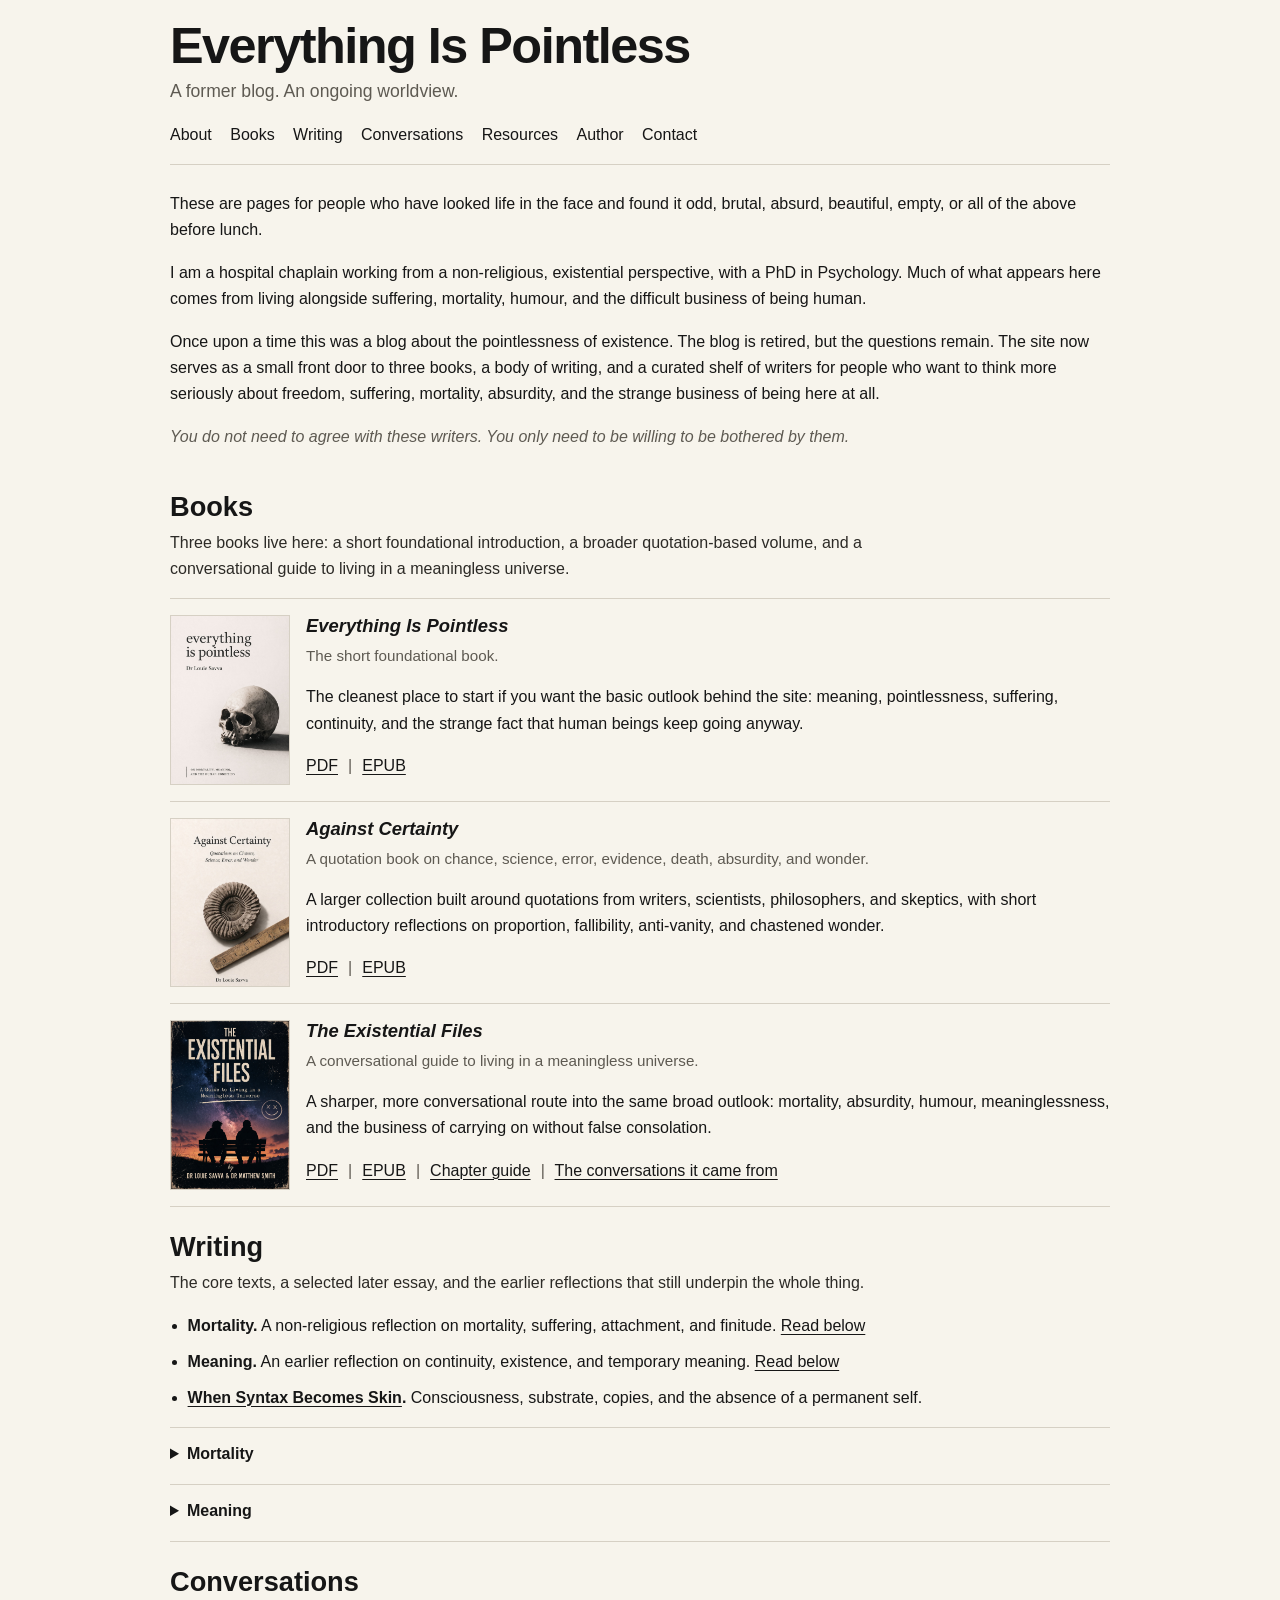
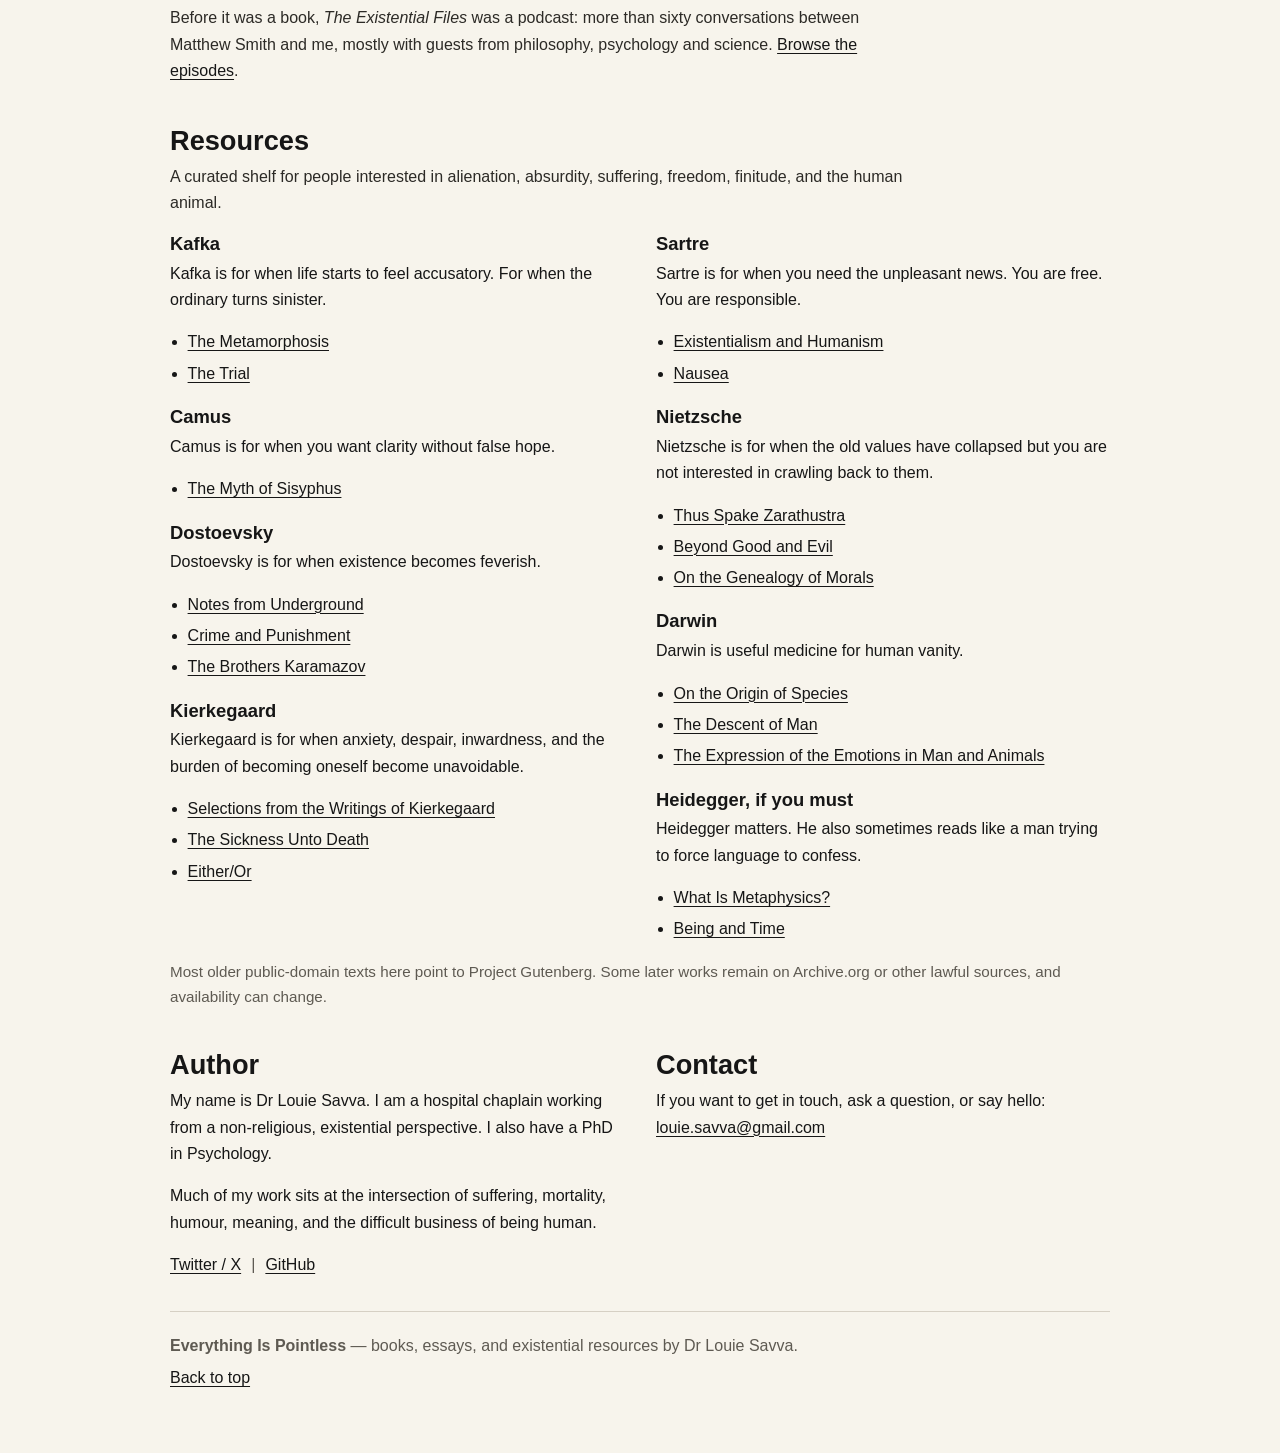
<file: index.html>
<!doctype html>
<html lang="en">
<head>
  <meta charset="utf-8" />
  <meta name="viewport" content="width=device-width, initial-scale=1" />
  <title>Everything Is Pointless</title>
  <meta name="description" content="Books, essays, and existential resources by Dr Louie Savva. A secular, existential approach to life, death, meaning, absurdity, and the difficult business of being human." />
  <link rel="icon" type="image/png" sizes="32x32" href="/favicon.png" />
  <link rel="stylesheet" href="style.css" />
  <meta property="og:type" content="website" />
  <meta property="og:site_name" content="Everything Is Pointless" />
  <meta property="og:title" content="Everything Is Pointless" />
  <meta property="og:description" content="Books, essays, and existential resources by Dr Louie Savva." />
  <meta property="og:url" content="https://everythingispointless.com/" />
  <meta property="og:image" content="https://everythingispointless.com/assets/og-image.jpg" />
  <meta property="og:image:alt" content="Everything Is Pointless by Dr Louie Savva" />
  <meta name="twitter:card" content="summary_large_image" />
  <meta name="twitter:title" content="Everything Is Pointless" />
  <meta name="twitter:description" content="Books, essays, and existential resources by Dr Louie Savva." />
  <meta name="twitter:image" content="https://everythingispointless.com/assets/og-image.jpg" />
</head>
<body>
  <div class="wrap" id="top">
    <header class="site-header">
      <h1 class="site-title">Everything Is Pointless</h1>
      <p class="subtitle">A former blog. An ongoing worldview.</p>
      <nav aria-label="Primary">
        <a href="#about">About</a>
        <a href="#books">Books</a>
        <a href="#writing">Writing</a>
        <a href="conversations.html">Conversations</a>
        <a href="#resources">Resources</a>
        <a href="#author">Author</a>
        <a href="#contact">Contact</a>
      </nav>
    </header>

    <main>
      <section id="about">
        <p>
          These are pages for people who have looked life in the face and found it odd, brutal, absurd,
          beautiful, empty, or all of the above before lunch.
        </p>
        <p>
          I am a hospital chaplain working from a non-religious, existential perspective, with a PhD in Psychology.
          Much of what appears here comes from living alongside suffering, mortality, humour, and the difficult
          business of being human.
        </p>
        <p>
          Once upon a time this was a blog about the pointlessness of existence. The blog is retired, but the
          questions remain. The site now serves as a small front door to three books, a body of writing, and a
          curated shelf of writers for people who want to think more seriously about freedom, suffering, mortality,
          absurdity, and the strange business of being here at all.
        </p>
        <p class="quote">
          You do not need to agree with these writers. You only need to be willing to be bothered by them.
        </p>
      </section>

      <section id="books">
        <h2>Books</h2>
        <p class="section-intro">
          Three books live here: a short foundational introduction, a broader quotation-based volume, and a
          conversational guide to living in a meaningless universe.
        </p>

        <article class="book-row">
          <div class="book-thumb">
            <img src="/assets/everything-is-pointless-cover.jpg" alt="Cover of Everything Is Pointless" loading="lazy" />
            <div class="book-thumb-fallback" aria-hidden="true">
              <small>Dr Louie Savva</small>
              <strong>Everything Is Pointless</strong>
            </div>
          </div>
          <div class="book-text">
            <h3><em>Everything Is Pointless</em></h3>
            <p class="meta">The short foundational book.</p>
            <p>
              The cleanest place to start if you want the basic outlook behind the site: meaning, pointlessness,
              suffering, continuity, and the strange fact that human beings keep going anyway.
            </p>
            <p class="links">
              <a href="https://everythingispointless.com/assets/EverythingIsPointless_LouieSavva.pdf">PDF</a>
              <span class="sep">|</span>
              <a href="https://everythingispointless.com/assets/EverythingIsPointless_LouieSavva.epub">EPUB</a>
            </p>
          </div>
        </article>

        <article class="book-row">
          <div class="book-thumb">
            <img src="/assets/against-certainty-cover.jpg" alt="Cover of Against Certainty" loading="lazy" />
            <div class="book-thumb-fallback" aria-hidden="true">
              <small>Dr Louie Savva</small>
              <strong>Against Certainty</strong>
            </div>
          </div>
          <div class="book-text">
            <h3><em>Against Certainty</em></h3>
            <p class="meta">A quotation book on chance, science, error, evidence, death, absurdity, and wonder.</p>
            <p>
              A larger collection built around quotations from writers, scientists, philosophers, and skeptics, with
              short introductory reflections on proportion, fallibility, anti-vanity, and chastened wonder.
            </p>
            <p class="links">
              <a href="https://everythingispointless.com/assets/Against_Certainty_LouieSavva.pdf">PDF</a>
              <span class="sep">|</span>
              <a href="https://everythingispointless.com/assets/Against_Certainty_LouieSavva.epub">EPUB</a>
            </p>
          </div>
        </article>

        <article class="book-row">
          <div class="book-thumb">
            <img src="/assets/the-existential-files-cover.jpg" alt="Cover of The Existential Files" loading="lazy" />
            <div class="book-thumb-fallback" aria-hidden="true">
              <small>Dr Louie Savva &amp; Dr Matthew Smith</small>
              <strong>The Existential Files</strong>
            </div>
          </div>
          <div class="book-text">
            <h3><em>The Existential Files</em></h3>
            <p class="meta">A conversational guide to living in a meaningless universe.</p>
            <p>
              A sharper, more conversational route into the same broad outlook: mortality, absurdity, humour,
              meaninglessness, and the business of carrying on without false consolation.
            </p>
            <p class="links">
              <a href="https://everythingispointless.com/assets/the_existential_files.pdf">PDF</a>
              <span class="sep">|</span>
              <a href="https://everythingispointless.com/assets/the_existential_files.epub">EPUB</a>
              <span class="sep">|</span>
              <a href="book-guide.html">Chapter guide</a>
              <span class="sep">|</span>
              <a href="conversations.html">The conversations it came from</a>
            </p>
          </div>
        </article>
      </section>

      <section id="writing">
        <h2>Writing</h2>
        <p class="section-intro">
          The core texts, a selected later essay, and the earlier reflections that still underpin the whole thing.
        </p>

        <ul class="writing-list">
          <li>
            <strong>Mortality.</strong> A non-religious reflection on mortality, suffering, attachment, and finitude.
            <a href="#mortality-text">Read below</a>
          </li>
          <li>
            <strong>Meaning.</strong> An earlier reflection on continuity, existence, and temporary meaning.
            <a href="#meaning-text">Read below</a>
          </li>
          <li>
            <strong><a href="/essays/when-syntax-becomes-skin.html">When Syntax Becomes Skin</a>.</strong>
            Consciousness, substrate, copies, and the absence of a permanent self.
          </li>
        </ul>

        <details class="essay" id="mortality-text">
          <summary>Mortality</summary>
          <div class="essay-body">
            <p>
              Life is a piece of shit and then you die. There is a darkness around us. Meaninglessness.
              Incomprehensibility. Purposelessness. The earth is the only place where care exists between us. We
              huddle around a fire. Born out of the purposeless process of evolution. We didn’t ask to be born. But
              here we are. Extant in a universe that cares not one whit. Fine.
            </p>
            <p>
              There is no up or down. No right or wrong. Let him who is without sin cast the first stone. Mortality
              then? How strange it is to be anything at all. The gnat laments his short lot. Apologies to all beings
              upon whom existence is inflicted. Kierkegaard’s words ring true: hang yourself, you’ll regret it.
              Don’t hang yourself, you will regret that too. Cessation of being is just another of life’s cruel
              circumstances.
            </p>
            <p>
              I work in a hospital, and see that the joke often wears thin. Childhood may be fun, but I’m not sure
              I’d wish old age and infirmity on my worst enemy. We live, we die. Try not to take it too seriously,
              and perhaps then you will not be the butt of the joke. Love one another deeply, for what other choice
              is there? Loss can be unbearable, but I’m not sure covering yourself in goose fat and running through
              life without making deep attachments is the solution.
            </p>
            <p>
              The absurdity. The weirdness. The terror. These are normal reactions to the infinite uncaring universe.
              Life is death by a thousand cuts. Death: the final insult. The end of the problem.
            </p>
          </div>
        </details>

        <details class="essay" id="meaning-text">
          <summary>Meaning</summary>
          <div class="essay-body">
            <p>
              What does my life mean? Obviously this is a question I have dwelt upon. Everything is pointless. But
              some things are more pointless than others. (Is that distinction a deep or shallow gradient? Are all
              other mountains shorter than Everest, or is it a virtually featureless desert, where the only Everest
              is the smallest of pebbles?)
            </p>
            <p>
              I imagine a web. Below is an infinity of meaninglessness. But tentatively supporting my weight is this
              tenuous gossamer thread. An ectoplasm of justness. I touch the smooth fossilised footprint of a long
              extinct dinosaur. My hand examines the space. A creature once stood here. It lived. It breathed. It
              died. And now there are no more. Not it. Not its mates. Not its offspring. But there is continuity
              there. From the first life-form to this footprint to me. Truth. Existence. Being. This footprint means
              something.
            </p>
            <p>
              I leave footprints. The dinosaur had no understanding. Not even an inkling. But even when the earth is
              boiled away into nothingness, I existed. Painful. Strange. Absurd. A chimera of authentic and
              inauthentic. Social and individual. My address: Louie. The ape. This time. This space. Now.
            </p>
            <p>
              Cinéma vérité then. Not meaning in the sense of a parable. I do not live by virtue of an overarching
              lesson. I am not a character in a play whose actions are pre-scripted. Minute by minute I inhabit my
              skull. I feel the freedom and the limitations. The folds of my cerebellum leave an imprint upon the
              bone. I am not a solipsist. I am an existentialist and nihilist. Temporary meaning subsumed in a wider
              nothingness of unmeaning. The thread breaks. I descend into the darkness. To join all kin of being. But
              I did exist. We did exist. Whatever else is true or false, that is a meaning. To me at least.
            </p>
          </div>
        </details>
      </section>

      <section id="conversations">
        <h2>Conversations</h2>
        <p class="section-intro">
          Before it was a book, <em>The Existential Files</em> was a podcast: more than sixty conversations
          between Matthew Smith and me, mostly with guests from philosophy, psychology and science.
          <a href="conversations.html">Browse the episodes</a>.
        </p>
      </section>

      <section id="resources">
        <h2>Resources</h2>
        <p class="section-intro">
          A curated shelf for people interested in alienation, absurdity, suffering, freedom, finitude, and the human animal.
        </p>

        <div class="resource-columns">
          <div>
            <h3>Kafka</h3>
            <p>Kafka is for when life starts to feel accusatory. For when the ordinary turns sinister.</p>
            <ul>
              <li><a href="https://www.gutenberg.org/files/5200/5200-h/5200-h.htm">The Metamorphosis</a></li>
              <li><a href="https://www.gutenberg.org/ebooks/7849">The Trial</a></li>
            </ul>

            <h3>Camus</h3>
            <p>Camus is for when you want clarity without false hope.</p>
            <ul>
              <li><a href="https://archive.org/details/mythofsisyphusot00camu">The Myth of Sisyphus</a></li>
            </ul>

            <h3>Dostoevsky</h3>
            <p>Dostoevsky is for when existence becomes feverish.</p>
            <ul>
              <li><a href="https://www.gutenberg.org/files/600/600-h/600-h.htm">Notes from Underground</a></li>
              <li><a href="https://www.gutenberg.org/files/2554/2554-h/2554-h.htm">Crime and Punishment</a></li>
              <li><a href="https://www.gutenberg.org/files/28054/28054-h/28054-h.htm">The Brothers Karamazov</a></li>
            </ul>

            <h3>Kierkegaard</h3>
            <p>Kierkegaard is for when anxiety, despair, inwardness, and the burden of becoming oneself become unavoidable.</p>
            <ul>
              <li><a href="https://archive.org/details/selectionsfromwr00kieruoft">Selections from the Writings of Kierkegaard</a></li>
              <li><a href="https://archive.org/details/in.ernet.dli.2015.189042">The Sickness Unto Death</a></li>
              <li><a href="https://archive.org/details/in.ernet.dli.2015.504967">Either/Or</a></li>
            </ul>
          </div>

          <div>
            <h3>Sartre</h3>
            <p>Sartre is for when you need the unpleasant news. You are free. You are responsible.</p>
            <ul>
              <li><a href="https://archive.org/details/existentialismhu0000sart_a4b1">Existentialism and Humanism</a></li>
              <li><a href="https://archive.org/details/Jean-paulSartre-Nausea1938">Nausea</a></li>
            </ul>

            <h3>Nietzsche</h3>
            <p>Nietzsche is for when the old values have collapsed but you are not interested in crawling back to them.</p>
            <ul>
              <li><a href="https://www.gutenberg.org/files/1998/1998-h/1998-h.htm">Thus Spake Zarathustra</a></li>
              <li><a href="https://www.gutenberg.org/ebooks/4363">Beyond Good and Evil</a></li>
              <li><a href="https://www.gutenberg.org/files/52319/52319-h/52319-h.htm">On the Genealogy of Morals</a></li>
            </ul>

            <h3>Darwin</h3>
            <p>Darwin is useful medicine for human vanity.</p>
            <ul>
              <li><a href="https://www.gutenberg.org/files/1228/1228-h/1228-h.htm">On the Origin of Species</a></li>
              <li><a href="https://www.gutenberg.org/ebooks/34967">The Descent of Man</a></li>
              <li><a href="https://www.gutenberg.org/files/1227/1227-h/1227-h.htm">The Expression of the Emotions in Man and Animals</a></li>
            </ul>

            <h3>Heidegger, if you must</h3>
            <p>Heidegger matters. He also sometimes reads like a man trying to force language to confess.</p>
            <ul>
              <li><a href="https://archive.org/details/heidegger-what-is-metaphysics-1928">What Is Metaphysics?</a></li>
              <li><a href="https://archive.org/details/beingtime0000heid">Being and Time</a></li>
            </ul>
          </div>
        </div>

        <p class="small-note">
          Most older public-domain texts here point to Project Gutenberg. Some later works remain on Archive.org or other lawful sources, and availability can change.
        </p>
      </section>

      <section class="end-grid">
        <div id="author">
          <h2>Author</h2>
          <p>
            My name is Dr Louie Savva. I am a hospital chaplain working from a non-religious, existential perspective.
            I also have a PhD in Psychology.
          </p>
          <p>
            Much of my work sits at the intersection of suffering, mortality, humour, meaning, and the difficult
            business of being human.
          </p>
          <p class="links">
            <a href="https://x.com/LouieSavva">Twitter / X</a>
            <span class="sep">|</span>
            <a href="https://github.com/louiesavva">GitHub</a>
          </p>
        </div>

        <div id="contact">
          <h2>Contact</h2>
          <p>
            If you want to get in touch, ask a question, or say hello:
            <a href="mailto:louie.savva@gmail.com">louie.savva@gmail.com</a>
          </p>
        </div>
      </section>
    </main>

    <footer>
      <p><strong>Everything Is Pointless</strong> — books, essays, and existential resources by Dr Louie Savva.</p>
      <p><a href="#top">Back to top</a></p>
    </footer>
  </div>

  <script>
    document.querySelectorAll('.book-thumb').forEach(function (thumb) {
      const img = thumb.querySelector('img');
      const fallback = thumb.querySelector('.book-thumb-fallback');
      if (!img || !fallback) return;

      const showFallback = function () { fallback.style.display = 'flex'; };
      const hideFallback = function () { fallback.style.display = 'none'; };

      img.addEventListener('load', hideFallback);
      img.addEventListener('error', showFallback);

      if (img.complete && img.naturalWidth > 0) {
        hideFallback();
      } else {
        showFallback();
      }
    });
  </script>
</body>
</html>
</file>
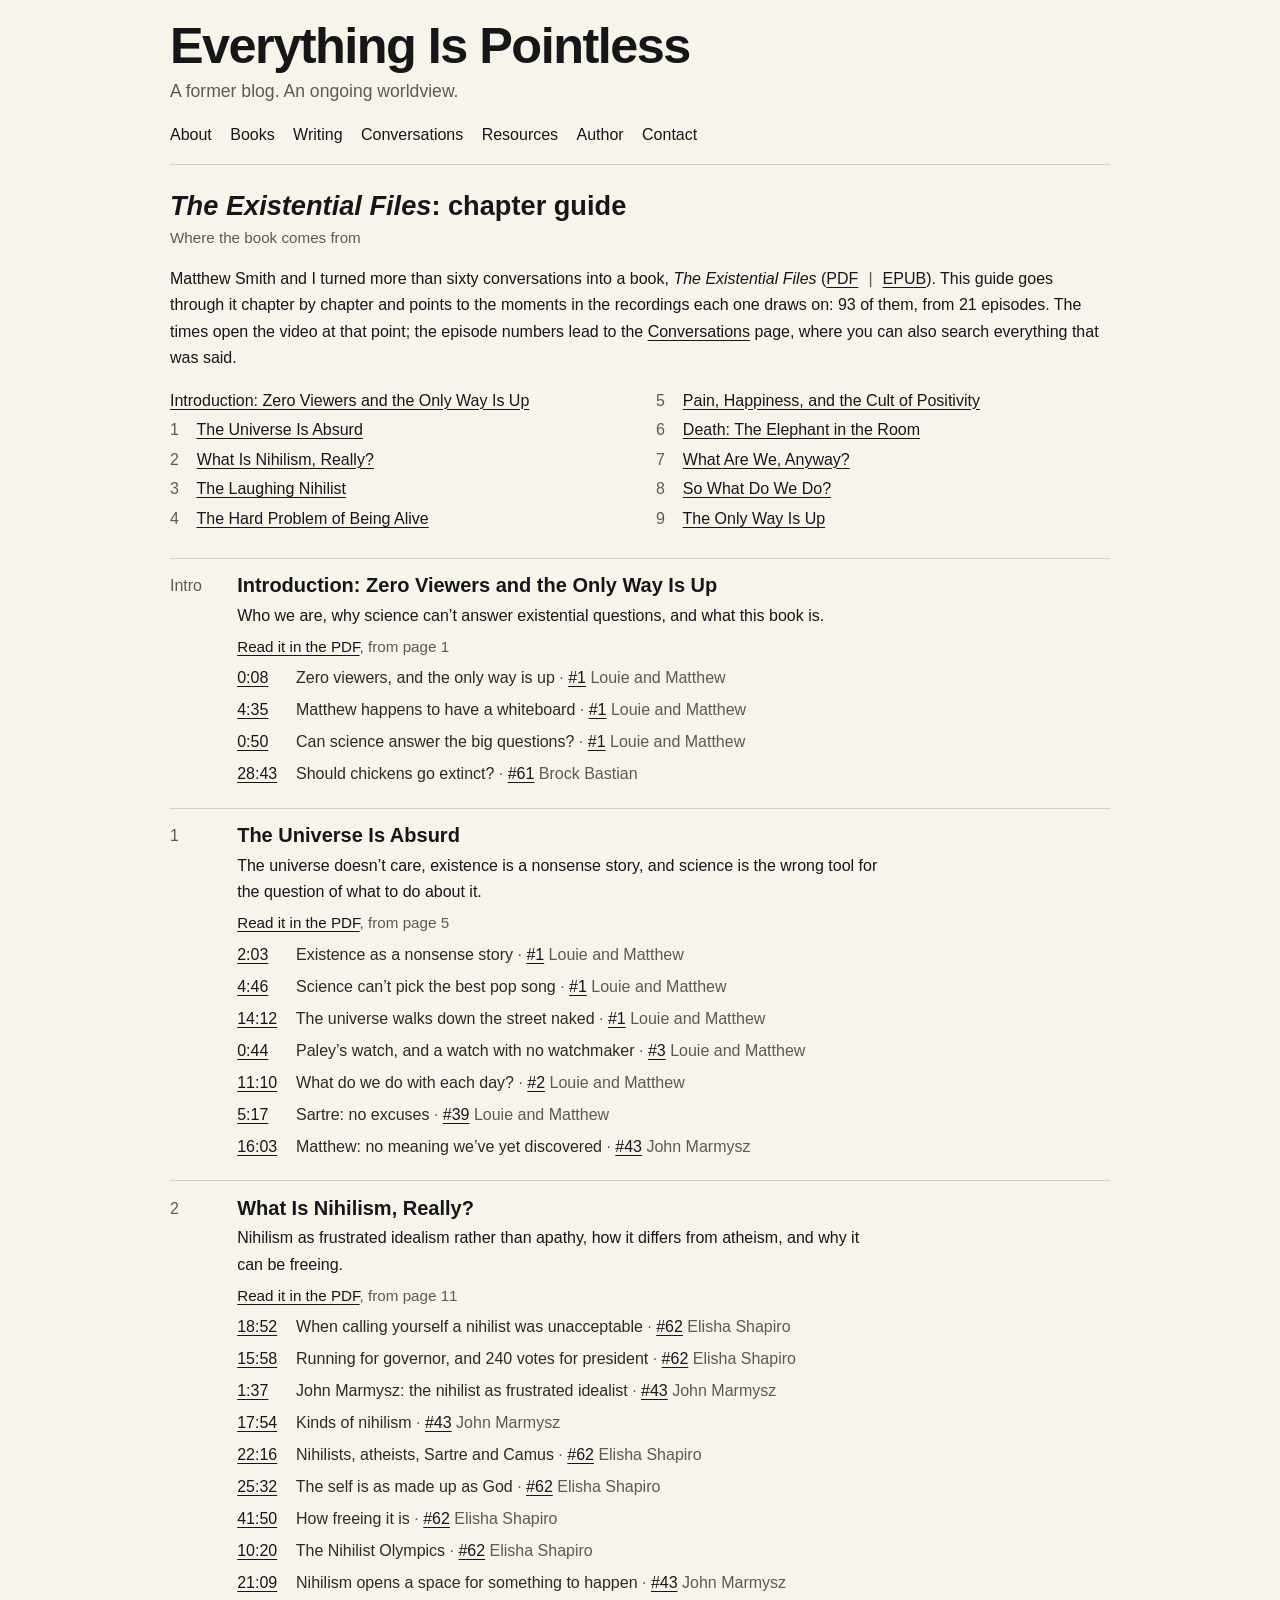
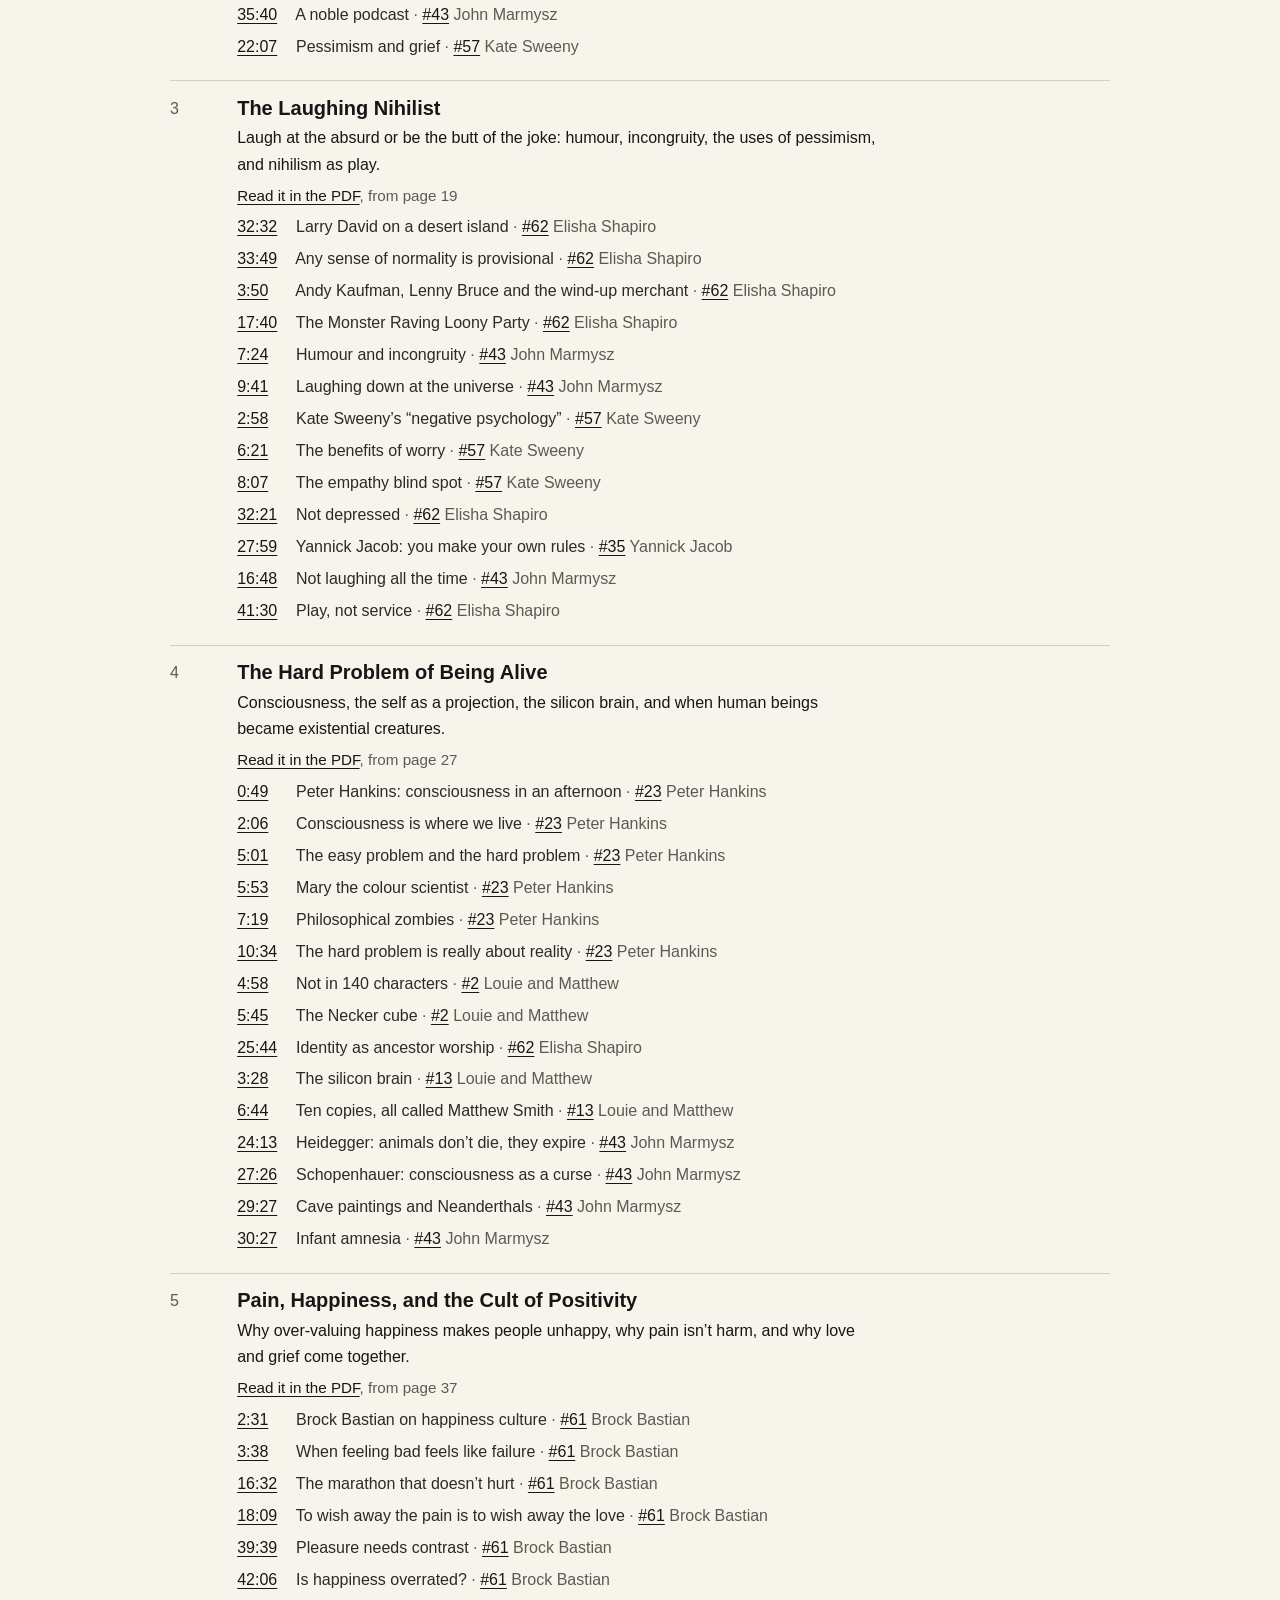
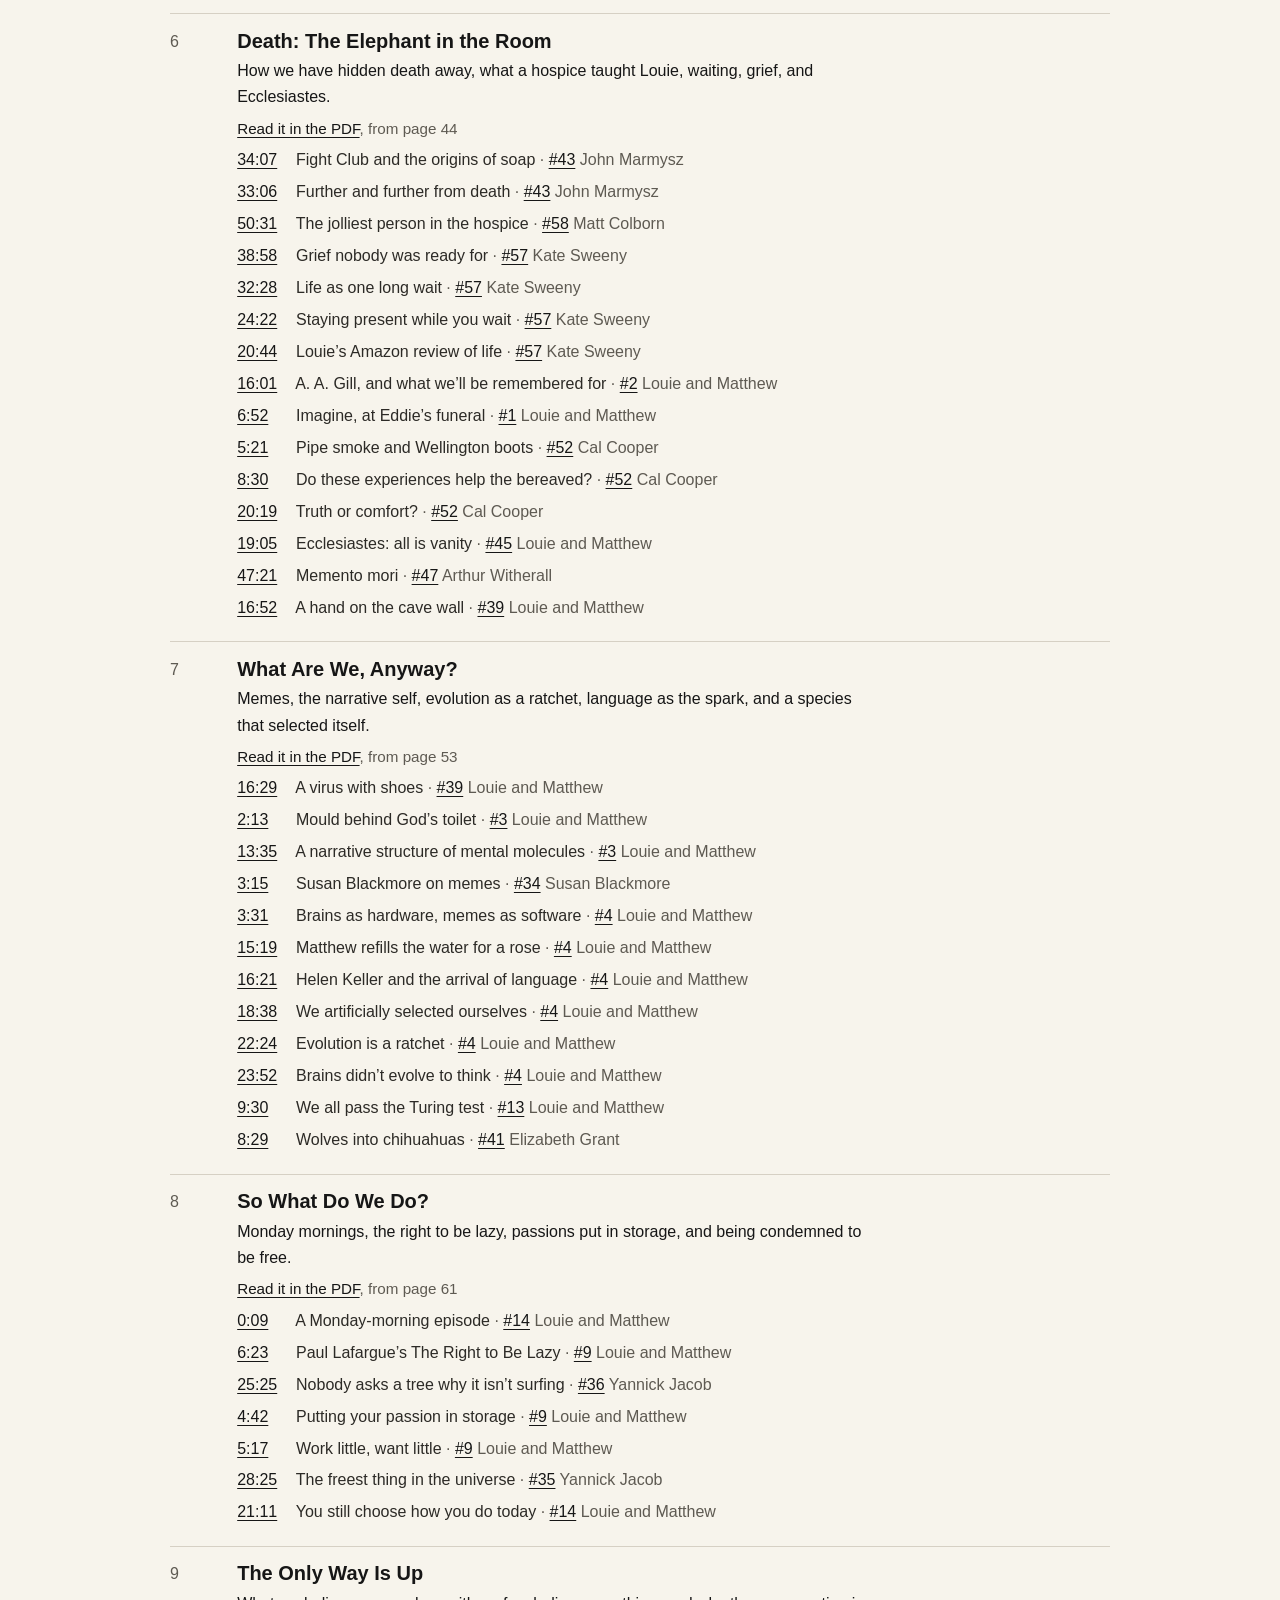
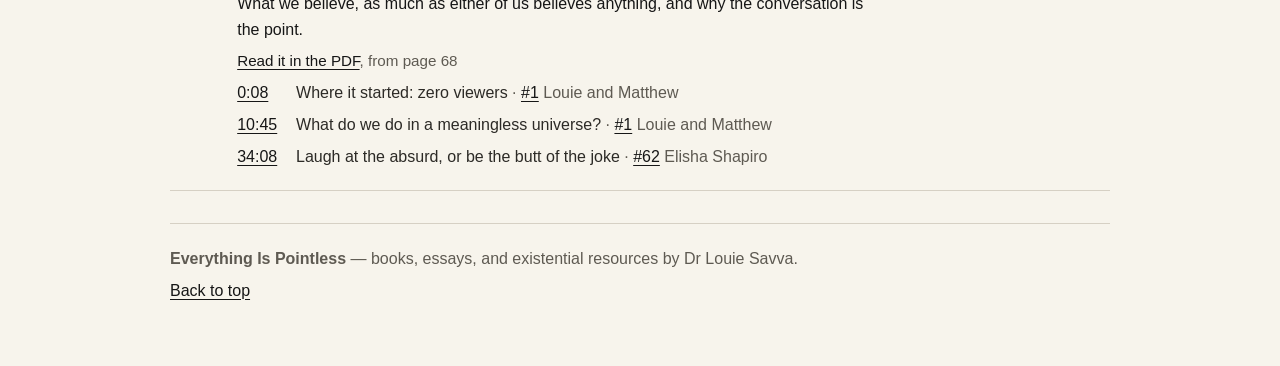
<file: book-guide.html>
<!doctype html>
<html lang="en">
<head>
  <meta charset="utf-8" />
  <meta name="viewport" content="width=device-width, initial-scale=1" />
  <title>The Existential Files: chapter guide | Everything Is Pointless</title>
  <meta name="description" content="Chapter by chapter, the moments in The Existential Files conversations that the book draws on, each linked to that point in the recording." />
  <link rel="icon" type="image/png" sizes="32x32" href="/favicon.png" />
  <link rel="stylesheet" href="style.css" />
  <meta property="og:type" content="website" />
  <meta property="og:site_name" content="Everything Is Pointless" />
  <meta property="og:title" content="The Existential Files: chapter guide" />
  <meta property="og:description" content="Chapter by chapter, the moments in The Existential Files conversations that the book draws on, each linked to that point in the recording." />
  <meta property="og:url" content="https://everythingispointless.com/book-guide.html" />
  <meta property="og:image" content="https://everythingispointless.com/assets/og-image.jpg" />
  <meta property="og:image:alt" content="Everything Is Pointless by Dr Louie Savva" />
  <meta name="twitter:card" content="summary_large_image" />
  <meta name="twitter:title" content="The Existential Files: chapter guide" />
  <meta name="twitter:description" content="Chapter by chapter, the moments in The Existential Files conversations that the book draws on, each linked to that point in the recording." />
  <meta name="twitter:image" content="https://everythingispointless.com/assets/og-image.jpg" />
</head>
<body>
  <div class="wrap" id="top">
    <header class="site-header">
      <p class="site-title"><a href="index.html">Everything Is Pointless</a></p>
      <p class="subtitle">A former blog. An ongoing worldview.</p>
      <nav aria-label="Primary">
        <a href="index.html#about">About</a>
        <a href="index.html#books">Books</a>
        <a href="index.html#writing">Writing</a>
        <a href="conversations.html">Conversations</a>
        <a href="index.html#resources">Resources</a>
        <a href="index.html#author">Author</a>
        <a href="index.html#contact">Contact</a>
      </nav>
    </header>

    <main>
      <section id="guide">
        <h1 class="page-title"><em>The Existential Files</em>: chapter guide</h1>
        <p class="meta">Where the book comes from</p>
        <p>
          Matthew Smith and I turned more than sixty conversations into a book,
          <em>The Existential Files</em> (<a href="/assets/the_existential_files.pdf">PDF</a> <span class="sep">|</span> <a href="/assets/the_existential_files.epub">EPUB</a>).
          This guide goes through it chapter by chapter and points to the moments in the recordings each one
          draws on: 93 of them, from 21 episodes. The times open the video at that point; the episode
          numbers lead to the <a href="conversations.html">Conversations</a> page, where you can also search
          everything that was said.
        </p>
        <ul class="chapter-contents">
          <li><a href="#introduction">Introduction: Zero Viewers and the Only Way Is Up</a></li>
          <li><span class="ep-num">1</span> <a href="#chapter-1">The Universe Is Absurd</a></li>
          <li><span class="ep-num">2</span> <a href="#chapter-2">What Is Nihilism, Really?</a></li>
          <li><span class="ep-num">3</span> <a href="#chapter-3">The Laughing Nihilist</a></li>
          <li><span class="ep-num">4</span> <a href="#chapter-4">The Hard Problem of Being Alive</a></li>
          <li><span class="ep-num">5</span> <a href="#chapter-5">Pain, Happiness, and the Cult of Positivity</a></li>
          <li><span class="ep-num">6</span> <a href="#chapter-6">Death: The Elephant in the Room</a></li>
          <li><span class="ep-num">7</span> <a href="#chapter-7">What Are We, Anyway?</a></li>
          <li><span class="ep-num">8</span> <a href="#chapter-8">So What Do We Do?</a></li>
          <li><span class="ep-num">9</span> <a href="#chapter-9">The Only Way Is Up</a></li>
        </ul>
        <ol class="episode-list chapter-list">
          <li class="episode chapter" id="introduction">
            <p class="ep-num">Intro</p>
            <div class="ep-body">
              <h2 class="chapter-title">Introduction: Zero Viewers and the Only Way Is Up</h2>
              <p>Who we are, why science can’t answer existential questions, and what this book is.</p>
              <p class="meta"><a href="/assets/the_existential_files.pdf#page=5">Read it in the PDF</a>, from page 1</p>
              <ul class="moments">
                <li><a class="ts" href="https://www.youtube.com/watch?v=biCtxUpW6VA&amp;t=6s">0:08</a> Zero viewers, and the only way is up <span class="moment-source">· <a href="conversations.html#ep-1">#1</a> Louie and Matthew</span></li>
                <li><a class="ts" href="https://www.youtube.com/watch?v=biCtxUpW6VA&amp;t=273s">4:35</a> Matthew happens to have a whiteboard <span class="moment-source">· <a href="conversations.html#ep-1">#1</a> Louie and Matthew</span></li>
                <li><a class="ts" href="https://www.youtube.com/watch?v=biCtxUpW6VA&amp;t=48s">0:50</a> Can science answer the big questions? <span class="moment-source">· <a href="conversations.html#ep-1">#1</a> Louie and Matthew</span></li>
                <li><a class="ts" href="https://www.youtube.com/watch?v=9roCzd1mM-4&amp;t=1721s">28:43</a> Should chickens go extinct? <span class="moment-source">· <a href="conversations.html#ep-61">#61</a> Brock Bastian</span></li>
              </ul>
            </div>
          </li>
          <li class="episode chapter" id="chapter-1">
            <p class="ep-num">1</p>
            <div class="ep-body">
              <h2 class="chapter-title">The Universe Is Absurd</h2>
              <p>The universe doesn’t care, existence is a nonsense story, and science is the wrong tool for the question of what to do about it.</p>
              <p class="meta"><a href="/assets/the_existential_files.pdf#page=9">Read it in the PDF</a>, from page 5</p>
              <ul class="moments">
                <li><a class="ts" href="https://www.youtube.com/watch?v=biCtxUpW6VA&amp;t=121s">2:03</a> Existence as a nonsense story <span class="moment-source">· <a href="conversations.html#ep-1">#1</a> Louie and Matthew</span></li>
                <li><a class="ts" href="https://www.youtube.com/watch?v=biCtxUpW6VA&amp;t=284s">4:46</a> Science can’t pick the best pop song <span class="moment-source">· <a href="conversations.html#ep-1">#1</a> Louie and Matthew</span></li>
                <li><a class="ts" href="https://www.youtube.com/watch?v=biCtxUpW6VA&amp;t=850s">14:12</a> The universe walks down the street naked <span class="moment-source">· <a href="conversations.html#ep-1">#1</a> Louie and Matthew</span></li>
                <li><a class="ts" href="https://www.youtube.com/watch?v=tue8_gEglJk&amp;t=42s">0:44</a> Paley’s watch, and a watch with no watchmaker <span class="moment-source">· <a href="conversations.html#ep-3">#3</a> Louie and Matthew</span></li>
                <li><a class="ts" href="https://www.youtube.com/watch?v=yV7cxSpmbVE&amp;t=668s">11:10</a> What do we do with each day? <span class="moment-source">· <a href="conversations.html#ep-2">#2</a> Louie and Matthew</span></li>
                <li><a class="ts" href="https://www.youtube.com/watch?v=XNml1iID4Fw&amp;t=315s">5:17</a> Sartre: no excuses <span class="moment-source">· <a href="conversations.html#ep-39">#39</a> Louie and Matthew</span></li>
                <li><a class="ts" href="https://www.youtube.com/watch?v=HnVS6QceQms&amp;t=961s">16:03</a> Matthew: no meaning we’ve yet discovered <span class="moment-source">· <a href="conversations.html#ep-43">#43</a> John Marmysz</span></li>
              </ul>
            </div>
          </li>
          <li class="episode chapter" id="chapter-2">
            <p class="ep-num">2</p>
            <div class="ep-body">
              <h2 class="chapter-title">What Is Nihilism, Really?</h2>
              <p>Nihilism as frustrated idealism rather than apathy, how it differs from atheism, and why it can be freeing.</p>
              <p class="meta"><a href="/assets/the_existential_files.pdf#page=15">Read it in the PDF</a>, from page 11</p>
              <ul class="moments">
                <li><a class="ts" href="https://www.youtube.com/watch?v=jrMp6IAtIhM&amp;t=1130s">18:52</a> When calling yourself a nihilist was unacceptable <span class="moment-source">· <a href="conversations.html#ep-62">#62</a> Elisha Shapiro</span></li>
                <li><a class="ts" href="https://www.youtube.com/watch?v=jrMp6IAtIhM&amp;t=956s">15:58</a> Running for governor, and 240 votes for president <span class="moment-source">· <a href="conversations.html#ep-62">#62</a> Elisha Shapiro</span></li>
                <li><a class="ts" href="https://www.youtube.com/watch?v=HnVS6QceQms&amp;t=95s">1:37</a> John Marmysz: the nihilist as frustrated idealist <span class="moment-source">· <a href="conversations.html#ep-43">#43</a> John Marmysz</span></li>
                <li><a class="ts" href="https://www.youtube.com/watch?v=HnVS6QceQms&amp;t=1072s">17:54</a> Kinds of nihilism <span class="moment-source">· <a href="conversations.html#ep-43">#43</a> John Marmysz</span></li>
                <li><a class="ts" href="https://www.youtube.com/watch?v=jrMp6IAtIhM&amp;t=1334s">22:16</a> Nihilists, atheists, Sartre and Camus <span class="moment-source">· <a href="conversations.html#ep-62">#62</a> Elisha Shapiro</span></li>
                <li><a class="ts" href="https://www.youtube.com/watch?v=jrMp6IAtIhM&amp;t=1530s">25:32</a> The self is as made up as God <span class="moment-source">· <a href="conversations.html#ep-62">#62</a> Elisha Shapiro</span></li>
                <li><a class="ts" href="https://www.youtube.com/watch?v=jrMp6IAtIhM&amp;t=2508s">41:50</a> How freeing it is <span class="moment-source">· <a href="conversations.html#ep-62">#62</a> Elisha Shapiro</span></li>
                <li><a class="ts" href="https://www.youtube.com/watch?v=jrMp6IAtIhM&amp;t=618s">10:20</a> The Nihilist Olympics <span class="moment-source">· <a href="conversations.html#ep-62">#62</a> Elisha Shapiro</span></li>
                <li><a class="ts" href="https://www.youtube.com/watch?v=HnVS6QceQms&amp;t=1267s">21:09</a> Nihilism opens a space for something to happen <span class="moment-source">· <a href="conversations.html#ep-43">#43</a> John Marmysz</span></li>
                <li><a class="ts" href="https://www.youtube.com/watch?v=HnVS6QceQms&amp;t=2138s">35:40</a> A noble podcast <span class="moment-source">· <a href="conversations.html#ep-43">#43</a> John Marmysz</span></li>
                <li><a class="ts" href="https://www.youtube.com/watch?v=6qfM-h--jms&amp;t=1325s">22:07</a> Pessimism and grief <span class="moment-source">· <a href="conversations.html#ep-57">#57</a> Kate Sweeny</span></li>
              </ul>
            </div>
          </li>
          <li class="episode chapter" id="chapter-3">
            <p class="ep-num">3</p>
            <div class="ep-body">
              <h2 class="chapter-title">The Laughing Nihilist</h2>
              <p>Laugh at the absurd or be the butt of the joke: humour, incongruity, the uses of pessimism, and nihilism as play.</p>
              <p class="meta"><a href="/assets/the_existential_files.pdf#page=23">Read it in the PDF</a>, from page 19</p>
              <ul class="moments">
                <li><a class="ts" href="https://www.youtube.com/watch?v=jrMp6IAtIhM&amp;t=1950s">32:32</a> Larry David on a desert island <span class="moment-source">· <a href="conversations.html#ep-62">#62</a> Elisha Shapiro</span></li>
                <li><a class="ts" href="https://www.youtube.com/watch?v=jrMp6IAtIhM&amp;t=2027s">33:49</a> Any sense of normality is provisional <span class="moment-source">· <a href="conversations.html#ep-62">#62</a> Elisha Shapiro</span></li>
                <li><a class="ts" href="https://www.youtube.com/watch?v=jrMp6IAtIhM&amp;t=228s">3:50</a> Andy Kaufman, Lenny Bruce and the wind-up merchant <span class="moment-source">· <a href="conversations.html#ep-62">#62</a> Elisha Shapiro</span></li>
                <li><a class="ts" href="https://www.youtube.com/watch?v=jrMp6IAtIhM&amp;t=1058s">17:40</a> The Monster Raving Loony Party <span class="moment-source">· <a href="conversations.html#ep-62">#62</a> Elisha Shapiro</span></li>
                <li><a class="ts" href="https://www.youtube.com/watch?v=HnVS6QceQms&amp;t=442s">7:24</a> Humour and incongruity <span class="moment-source">· <a href="conversations.html#ep-43">#43</a> John Marmysz</span></li>
                <li><a class="ts" href="https://www.youtube.com/watch?v=HnVS6QceQms&amp;t=579s">9:41</a> Laughing down at the universe <span class="moment-source">· <a href="conversations.html#ep-43">#43</a> John Marmysz</span></li>
                <li><a class="ts" href="https://www.youtube.com/watch?v=6qfM-h--jms&amp;t=176s">2:58</a> Kate Sweeny’s “negative psychology” <span class="moment-source">· <a href="conversations.html#ep-57">#57</a> Kate Sweeny</span></li>
                <li><a class="ts" href="https://www.youtube.com/watch?v=6qfM-h--jms&amp;t=379s">6:21</a> The benefits of worry <span class="moment-source">· <a href="conversations.html#ep-57">#57</a> Kate Sweeny</span></li>
                <li><a class="ts" href="https://www.youtube.com/watch?v=6qfM-h--jms&amp;t=485s">8:07</a> The empathy blind spot <span class="moment-source">· <a href="conversations.html#ep-57">#57</a> Kate Sweeny</span></li>
                <li><a class="ts" href="https://www.youtube.com/watch?v=jrMp6IAtIhM&amp;t=1939s">32:21</a> Not depressed <span class="moment-source">· <a href="conversations.html#ep-62">#62</a> Elisha Shapiro</span></li>
                <li><a class="ts" href="https://www.youtube.com/watch?v=5ZiF2S31DrE&amp;t=1677s">27:59</a> Yannick Jacob: you make your own rules <span class="moment-source">· <a href="conversations.html#ep-35">#35</a> Yannick Jacob</span></li>
                <li><a class="ts" href="https://www.youtube.com/watch?v=HnVS6QceQms&amp;t=1006s">16:48</a> Not laughing all the time <span class="moment-source">· <a href="conversations.html#ep-43">#43</a> John Marmysz</span></li>
                <li><a class="ts" href="https://www.youtube.com/watch?v=jrMp6IAtIhM&amp;t=2488s">41:30</a> Play, not service <span class="moment-source">· <a href="conversations.html#ep-62">#62</a> Elisha Shapiro</span></li>
              </ul>
            </div>
          </li>
          <li class="episode chapter" id="chapter-4">
            <p class="ep-num">4</p>
            <div class="ep-body">
              <h2 class="chapter-title">The Hard Problem of Being Alive</h2>
              <p>Consciousness, the self as a projection, the silicon brain, and when human beings became existential creatures.</p>
              <p class="meta"><a href="/assets/the_existential_files.pdf#page=31">Read it in the PDF</a>, from page 27</p>
              <ul class="moments">
                <li><a class="ts" href="https://www.youtube.com/watch?v=dICuMNnUvtQ&amp;t=47s">0:49</a> Peter Hankins: consciousness in an afternoon <span class="moment-source">· <a href="conversations.html#ep-23">#23</a> Peter Hankins</span></li>
                <li><a class="ts" href="https://www.youtube.com/watch?v=dICuMNnUvtQ&amp;t=124s">2:06</a> Consciousness is where we live <span class="moment-source">· <a href="conversations.html#ep-23">#23</a> Peter Hankins</span></li>
                <li><a class="ts" href="https://www.youtube.com/watch?v=dICuMNnUvtQ&amp;t=299s">5:01</a> The easy problem and the hard problem <span class="moment-source">· <a href="conversations.html#ep-23">#23</a> Peter Hankins</span></li>
                <li><a class="ts" href="https://www.youtube.com/watch?v=dICuMNnUvtQ&amp;t=351s">5:53</a> Mary the colour scientist <span class="moment-source">· <a href="conversations.html#ep-23">#23</a> Peter Hankins</span></li>
                <li><a class="ts" href="https://www.youtube.com/watch?v=dICuMNnUvtQ&amp;t=437s">7:19</a> Philosophical zombies <span class="moment-source">· <a href="conversations.html#ep-23">#23</a> Peter Hankins</span></li>
                <li><a class="ts" href="https://www.youtube.com/watch?v=dICuMNnUvtQ&amp;t=632s">10:34</a> The hard problem is really about reality <span class="moment-source">· <a href="conversations.html#ep-23">#23</a> Peter Hankins</span></li>
                <li><a class="ts" href="https://www.youtube.com/watch?v=yV7cxSpmbVE&amp;t=296s">4:58</a> Not in 140 characters <span class="moment-source">· <a href="conversations.html#ep-2">#2</a> Louie and Matthew</span></li>
                <li><a class="ts" href="https://www.youtube.com/watch?v=yV7cxSpmbVE&amp;t=343s">5:45</a> The Necker cube <span class="moment-source">· <a href="conversations.html#ep-2">#2</a> Louie and Matthew</span></li>
                <li><a class="ts" href="https://www.youtube.com/watch?v=jrMp6IAtIhM&amp;t=1542s">25:44</a> Identity as ancestor worship <span class="moment-source">· <a href="conversations.html#ep-62">#62</a> Elisha Shapiro</span></li>
                <li><a class="ts" href="https://www.youtube.com/watch?v=9CjeQ9PCO9E&amp;t=206s">3:28</a> The silicon brain <span class="moment-source">· <a href="conversations.html#ep-13">#13</a> Louie and Matthew</span></li>
                <li><a class="ts" href="https://www.youtube.com/watch?v=9CjeQ9PCO9E&amp;t=402s">6:44</a> Ten copies, all called Matthew Smith <span class="moment-source">· <a href="conversations.html#ep-13">#13</a> Louie and Matthew</span></li>
                <li><a class="ts" href="https://www.youtube.com/watch?v=HnVS6QceQms&amp;t=1451s">24:13</a> Heidegger: animals don’t die, they expire <span class="moment-source">· <a href="conversations.html#ep-43">#43</a> John Marmysz</span></li>
                <li><a class="ts" href="https://www.youtube.com/watch?v=HnVS6QceQms&amp;t=1644s">27:26</a> Schopenhauer: consciousness as a curse <span class="moment-source">· <a href="conversations.html#ep-43">#43</a> John Marmysz</span></li>
                <li><a class="ts" href="https://www.youtube.com/watch?v=HnVS6QceQms&amp;t=1765s">29:27</a> Cave paintings and Neanderthals <span class="moment-source">· <a href="conversations.html#ep-43">#43</a> John Marmysz</span></li>
                <li><a class="ts" href="https://www.youtube.com/watch?v=HnVS6QceQms&amp;t=1825s">30:27</a> Infant amnesia <span class="moment-source">· <a href="conversations.html#ep-43">#43</a> John Marmysz</span></li>
              </ul>
            </div>
          </li>
          <li class="episode chapter" id="chapter-5">
            <p class="ep-num">5</p>
            <div class="ep-body">
              <h2 class="chapter-title">Pain, Happiness, and the Cult of Positivity</h2>
              <p>Why over-valuing happiness makes people unhappy, why pain isn’t harm, and why love and grief come together.</p>
              <p class="meta"><a href="/assets/the_existential_files.pdf#page=41">Read it in the PDF</a>, from page 37</p>
              <ul class="moments">
                <li><a class="ts" href="https://www.youtube.com/watch?v=9roCzd1mM-4&amp;t=149s">2:31</a> Brock Bastian on happiness culture <span class="moment-source">· <a href="conversations.html#ep-61">#61</a> Brock Bastian</span></li>
                <li><a class="ts" href="https://www.youtube.com/watch?v=9roCzd1mM-4&amp;t=216s">3:38</a> When feeling bad feels like failure <span class="moment-source">· <a href="conversations.html#ep-61">#61</a> Brock Bastian</span></li>
                <li><a class="ts" href="https://www.youtube.com/watch?v=9roCzd1mM-4&amp;t=990s">16:32</a> The marathon that doesn’t hurt <span class="moment-source">· <a href="conversations.html#ep-61">#61</a> Brock Bastian</span></li>
                <li><a class="ts" href="https://www.youtube.com/watch?v=9roCzd1mM-4&amp;t=1087s">18:09</a> To wish away the pain is to wish away the love <span class="moment-source">· <a href="conversations.html#ep-61">#61</a> Brock Bastian</span></li>
                <li><a class="ts" href="https://www.youtube.com/watch?v=9roCzd1mM-4&amp;t=2377s">39:39</a> Pleasure needs contrast <span class="moment-source">· <a href="conversations.html#ep-61">#61</a> Brock Bastian</span></li>
                <li><a class="ts" href="https://www.youtube.com/watch?v=9roCzd1mM-4&amp;t=2524s">42:06</a> Is happiness overrated? <span class="moment-source">· <a href="conversations.html#ep-61">#61</a> Brock Bastian</span></li>
              </ul>
            </div>
          </li>
          <li class="episode chapter" id="chapter-6">
            <p class="ep-num">6</p>
            <div class="ep-body">
              <h2 class="chapter-title">Death: The Elephant in the Room</h2>
              <p>How we have hidden death away, what a hospice taught Louie, waiting, grief, and Ecclesiastes.</p>
              <p class="meta"><a href="/assets/the_existential_files.pdf#page=48">Read it in the PDF</a>, from page 44</p>
              <ul class="moments">
                <li><a class="ts" href="https://www.youtube.com/watch?v=HnVS6QceQms&amp;t=2045s">34:07</a> Fight Club and the origins of soap <span class="moment-source">· <a href="conversations.html#ep-43">#43</a> John Marmysz</span></li>
                <li><a class="ts" href="https://www.youtube.com/watch?v=HnVS6QceQms&amp;t=1984s">33:06</a> Further and further from death <span class="moment-source">· <a href="conversations.html#ep-43">#43</a> John Marmysz</span></li>
                <li><a class="ts" href="https://www.youtube.com/watch?v=42s65yfR2_8&amp;t=3029s">50:31</a> The jolliest person in the hospice <span class="moment-source">· <a href="conversations.html#ep-58">#58</a> Matt Colborn</span></li>
                <li><a class="ts" href="https://www.youtube.com/watch?v=6qfM-h--jms&amp;t=2336s">38:58</a> Grief nobody was ready for <span class="moment-source">· <a href="conversations.html#ep-57">#57</a> Kate Sweeny</span></li>
                <li><a class="ts" href="https://www.youtube.com/watch?v=6qfM-h--jms&amp;t=1946s">32:28</a> Life as one long wait <span class="moment-source">· <a href="conversations.html#ep-57">#57</a> Kate Sweeny</span></li>
                <li><a class="ts" href="https://www.youtube.com/watch?v=6qfM-h--jms&amp;t=1460s">24:22</a> Staying present while you wait <span class="moment-source">· <a href="conversations.html#ep-57">#57</a> Kate Sweeny</span></li>
                <li><a class="ts" href="https://www.youtube.com/watch?v=6qfM-h--jms&amp;t=1242s">20:44</a> Louie’s Amazon review of life <span class="moment-source">· <a href="conversations.html#ep-57">#57</a> Kate Sweeny</span></li>
                <li><a class="ts" href="https://www.youtube.com/watch?v=yV7cxSpmbVE&amp;t=959s">16:01</a> A. A. Gill, and what we’ll be remembered for <span class="moment-source">· <a href="conversations.html#ep-2">#2</a> Louie and Matthew</span></li>
                <li><a class="ts" href="https://www.youtube.com/watch?v=biCtxUpW6VA&amp;t=410s">6:52</a> Imagine, at Eddie’s funeral <span class="moment-source">· <a href="conversations.html#ep-1">#1</a> Louie and Matthew</span></li>
                <li><a class="ts" href="https://www.youtube.com/watch?v=fwP7kb6sGuI&amp;t=319s">5:21</a> Pipe smoke and Wellington boots <span class="moment-source">· <a href="conversations.html#ep-52">#52</a> Cal Cooper</span></li>
                <li><a class="ts" href="https://www.youtube.com/watch?v=fwP7kb6sGuI&amp;t=508s">8:30</a> Do these experiences help the bereaved? <span class="moment-source">· <a href="conversations.html#ep-52">#52</a> Cal Cooper</span></li>
                <li><a class="ts" href="https://www.youtube.com/watch?v=fwP7kb6sGuI&amp;t=1217s">20:19</a> Truth or comfort? <span class="moment-source">· <a href="conversations.html#ep-52">#52</a> Cal Cooper</span></li>
                <li><a class="ts" href="https://www.youtube.com/watch?v=U3C9x1A3PMU&amp;t=1143s">19:05</a> Ecclesiastes: all is vanity <span class="moment-source">· <a href="conversations.html#ep-45">#45</a> Louie and Matthew</span></li>
                <li><a class="ts" href="https://www.youtube.com/watch?v=zxVPxKUfSzU&amp;t=2839s">47:21</a> Memento mori <span class="moment-source">· <a href="conversations.html#ep-47">#47</a> Arthur Witherall</span></li>
                <li><a class="ts" href="https://www.youtube.com/watch?v=XNml1iID4Fw&amp;t=1010s">16:52</a> A hand on the cave wall <span class="moment-source">· <a href="conversations.html#ep-39">#39</a> Louie and Matthew</span></li>
              </ul>
            </div>
          </li>
          <li class="episode chapter" id="chapter-7">
            <p class="ep-num">7</p>
            <div class="ep-body">
              <h2 class="chapter-title">What Are We, Anyway?</h2>
              <p>Memes, the narrative self, evolution as a ratchet, language as the spark, and a species that selected itself.</p>
              <p class="meta"><a href="/assets/the_existential_files.pdf#page=57">Read it in the PDF</a>, from page 53</p>
              <ul class="moments">
                <li><a class="ts" href="https://www.youtube.com/watch?v=XNml1iID4Fw&amp;t=987s">16:29</a> A virus with shoes <span class="moment-source">· <a href="conversations.html#ep-39">#39</a> Louie and Matthew</span></li>
                <li><a class="ts" href="https://www.youtube.com/watch?v=tue8_gEglJk&amp;t=131s">2:13</a> Mould behind God’s toilet <span class="moment-source">· <a href="conversations.html#ep-3">#3</a> Louie and Matthew</span></li>
                <li><a class="ts" href="https://www.youtube.com/watch?v=tue8_gEglJk&amp;t=813s">13:35</a> A narrative structure of mental molecules <span class="moment-source">· <a href="conversations.html#ep-3">#3</a> Louie and Matthew</span></li>
                <li><a class="ts" href="https://www.youtube.com/watch?v=QuB0-Cvergg&amp;t=193s">3:15</a> Susan Blackmore on memes <span class="moment-source">· <a href="conversations.html#ep-34">#34</a> Susan Blackmore</span></li>
                <li><a class="ts" href="https://www.youtube.com/watch?v=1L8nYIf5di0&amp;t=209s">3:31</a> Brains as hardware, memes as software <span class="moment-source">· <a href="conversations.html#ep-4">#4</a> Louie and Matthew</span></li>
                <li><a class="ts" href="https://www.youtube.com/watch?v=1L8nYIf5di0&amp;t=917s">15:19</a> Matthew refills the water for a rose <span class="moment-source">· <a href="conversations.html#ep-4">#4</a> Louie and Matthew</span></li>
                <li><a class="ts" href="https://www.youtube.com/watch?v=1L8nYIf5di0&amp;t=979s">16:21</a> Helen Keller and the arrival of language <span class="moment-source">· <a href="conversations.html#ep-4">#4</a> Louie and Matthew</span></li>
                <li><a class="ts" href="https://www.youtube.com/watch?v=1L8nYIf5di0&amp;t=1116s">18:38</a> We artificially selected ourselves <span class="moment-source">· <a href="conversations.html#ep-4">#4</a> Louie and Matthew</span></li>
                <li><a class="ts" href="https://www.youtube.com/watch?v=1L8nYIf5di0&amp;t=1342s">22:24</a> Evolution is a ratchet <span class="moment-source">· <a href="conversations.html#ep-4">#4</a> Louie and Matthew</span></li>
                <li><a class="ts" href="https://www.youtube.com/watch?v=1L8nYIf5di0&amp;t=1430s">23:52</a> Brains didn’t evolve to think <span class="moment-source">· <a href="conversations.html#ep-4">#4</a> Louie and Matthew</span></li>
                <li><a class="ts" href="https://www.youtube.com/watch?v=9CjeQ9PCO9E&amp;t=568s">9:30</a> We all pass the Turing test <span class="moment-source">· <a href="conversations.html#ep-13">#13</a> Louie and Matthew</span></li>
                <li><a class="ts" href="https://www.youtube.com/watch?v=y0ZVcoUwU_U&amp;t=507s">8:29</a> Wolves into chihuahuas <span class="moment-source">· <a href="conversations.html#ep-41">#41</a> Elizabeth Grant</span></li>
              </ul>
            </div>
          </li>
          <li class="episode chapter" id="chapter-8">
            <p class="ep-num">8</p>
            <div class="ep-body">
              <h2 class="chapter-title">So What Do We Do?</h2>
              <p>Monday mornings, the right to be lazy, passions put in storage, and being condemned to be free.</p>
              <p class="meta"><a href="/assets/the_existential_files.pdf#page=65">Read it in the PDF</a>, from page 61</p>
              <ul class="moments">
                <li><a class="ts" href="https://www.youtube.com/watch?v=jJ6T4jSNO0o&amp;t=7s">0:09</a> A Monday-morning episode <span class="moment-source">· <a href="conversations.html#ep-14">#14</a> Louie and Matthew</span></li>
                <li><a class="ts" href="https://www.youtube.com/watch?v=S8FJ_QxZ21Q&amp;t=381s">6:23</a> Paul Lafargue’s The Right to Be Lazy <span class="moment-source">· <a href="conversations.html#ep-9">#9</a> Louie and Matthew</span></li>
                <li><a class="ts" href="https://www.youtube.com/watch?v=c6lnH1sStbk&amp;t=1523s">25:25</a> Nobody asks a tree why it isn’t surfing <span class="moment-source">· <a href="conversations.html#ep-36">#36</a> Yannick Jacob</span></li>
                <li><a class="ts" href="https://www.youtube.com/watch?v=S8FJ_QxZ21Q&amp;t=280s">4:42</a> Putting your passion in storage <span class="moment-source">· <a href="conversations.html#ep-9">#9</a> Louie and Matthew</span></li>
                <li><a class="ts" href="https://www.youtube.com/watch?v=S8FJ_QxZ21Q&amp;t=315s">5:17</a> Work little, want little <span class="moment-source">· <a href="conversations.html#ep-9">#9</a> Louie and Matthew</span></li>
                <li><a class="ts" href="https://www.youtube.com/watch?v=5ZiF2S31DrE&amp;t=1703s">28:25</a> The freest thing in the universe <span class="moment-source">· <a href="conversations.html#ep-35">#35</a> Yannick Jacob</span></li>
                <li><a class="ts" href="https://www.youtube.com/watch?v=jJ6T4jSNO0o&amp;t=1269s">21:11</a> You still choose how you do today <span class="moment-source">· <a href="conversations.html#ep-14">#14</a> Louie and Matthew</span></li>
              </ul>
            </div>
          </li>
          <li class="episode chapter" id="chapter-9">
            <p class="ep-num">9</p>
            <div class="ep-body">
              <h2 class="chapter-title">The Only Way Is Up</h2>
              <p>What we believe, as much as either of us believes anything, and why the conversation is the point.</p>
              <p class="meta"><a href="/assets/the_existential_files.pdf#page=72">Read it in the PDF</a>, from page 68</p>
              <ul class="moments">
                <li><a class="ts" href="https://www.youtube.com/watch?v=biCtxUpW6VA&amp;t=6s">0:08</a> Where it started: zero viewers <span class="moment-source">· <a href="conversations.html#ep-1">#1</a> Louie and Matthew</span></li>
                <li><a class="ts" href="https://www.youtube.com/watch?v=biCtxUpW6VA&amp;t=643s">10:45</a> What do we do in a meaningless universe? <span class="moment-source">· <a href="conversations.html#ep-1">#1</a> Louie and Matthew</span></li>
                <li><a class="ts" href="https://www.youtube.com/watch?v=jrMp6IAtIhM&amp;t=2046s">34:08</a> Laugh at the absurd, or be the butt of the joke <span class="moment-source">· <a href="conversations.html#ep-62">#62</a> Elisha Shapiro</span></li>
              </ul>
            </div>
          </li>
        </ol>
      </section>
    </main>

    <footer>
      <p><strong>Everything Is Pointless</strong> — books, essays, and existential resources by Dr Louie Savva.</p>
      <p><a href="#top">Back to top</a></p>
    </footer>
  </div>
</body>
</html>
</file>
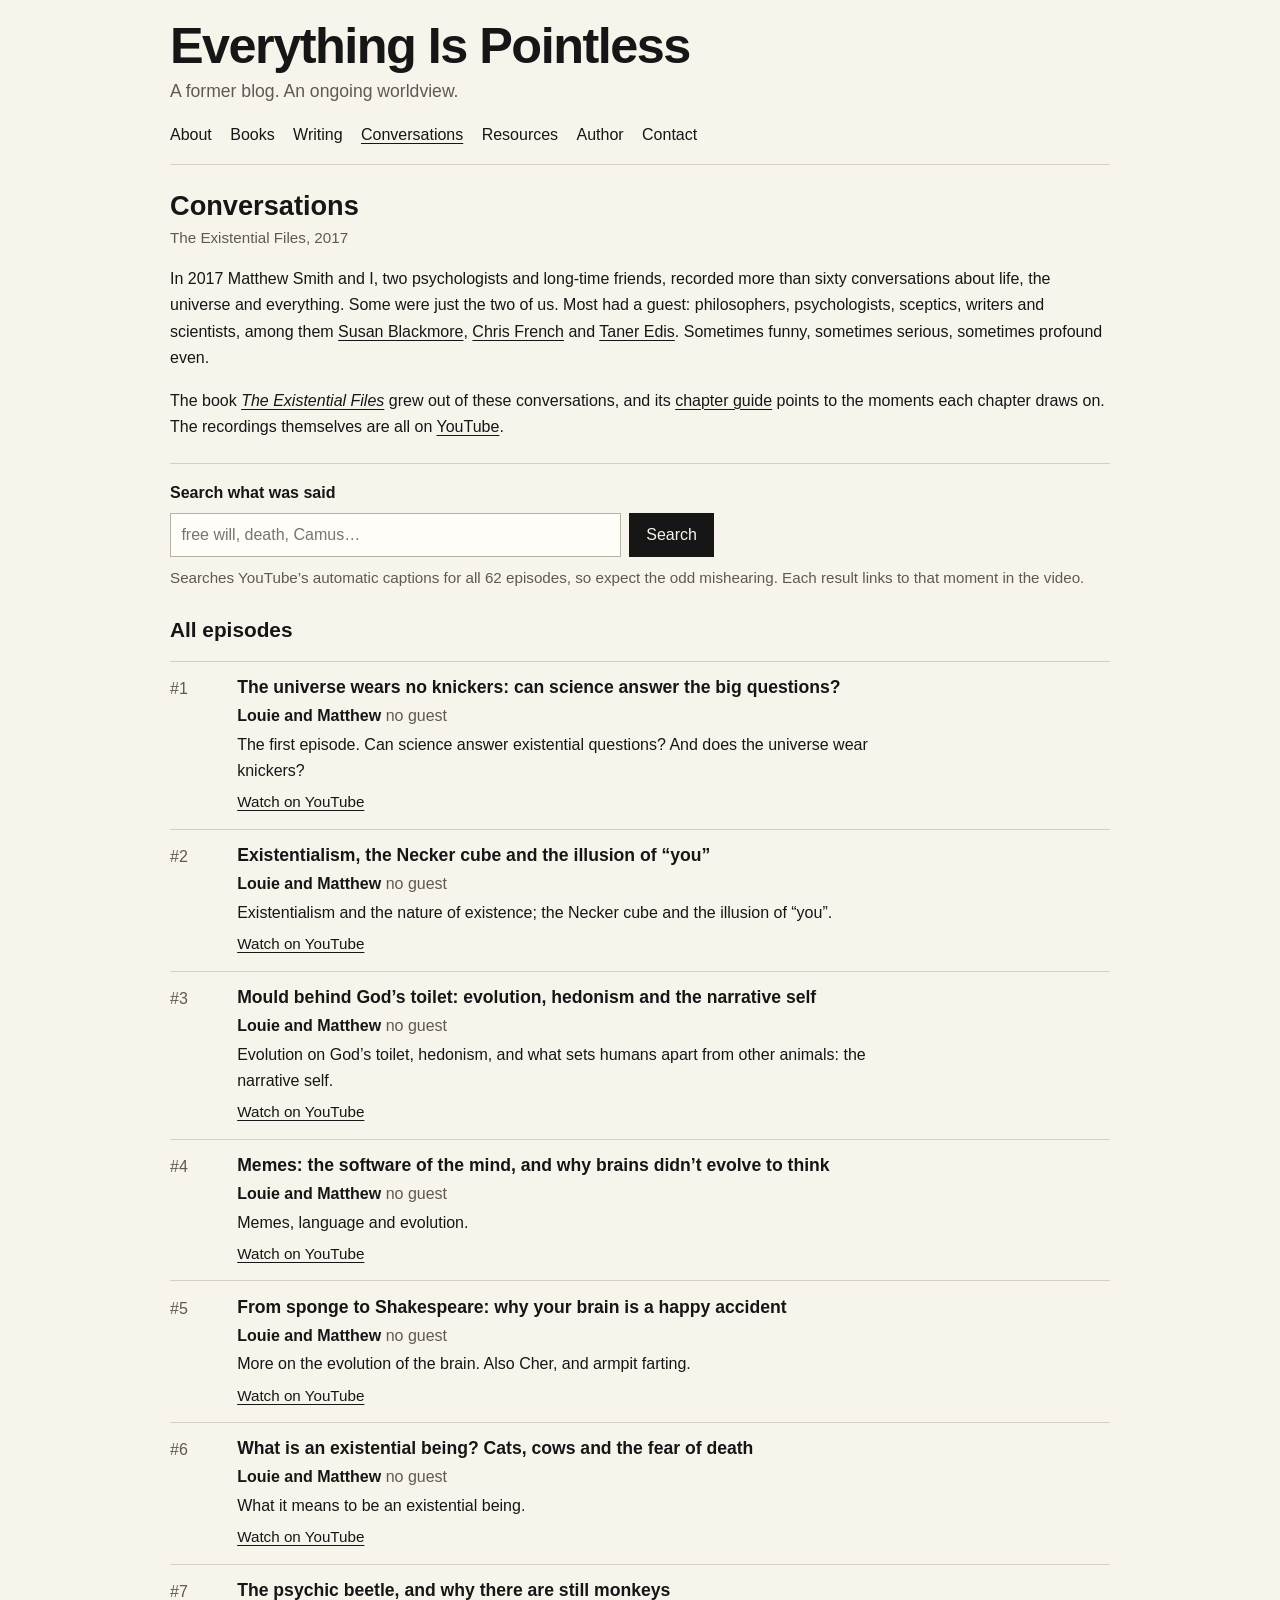
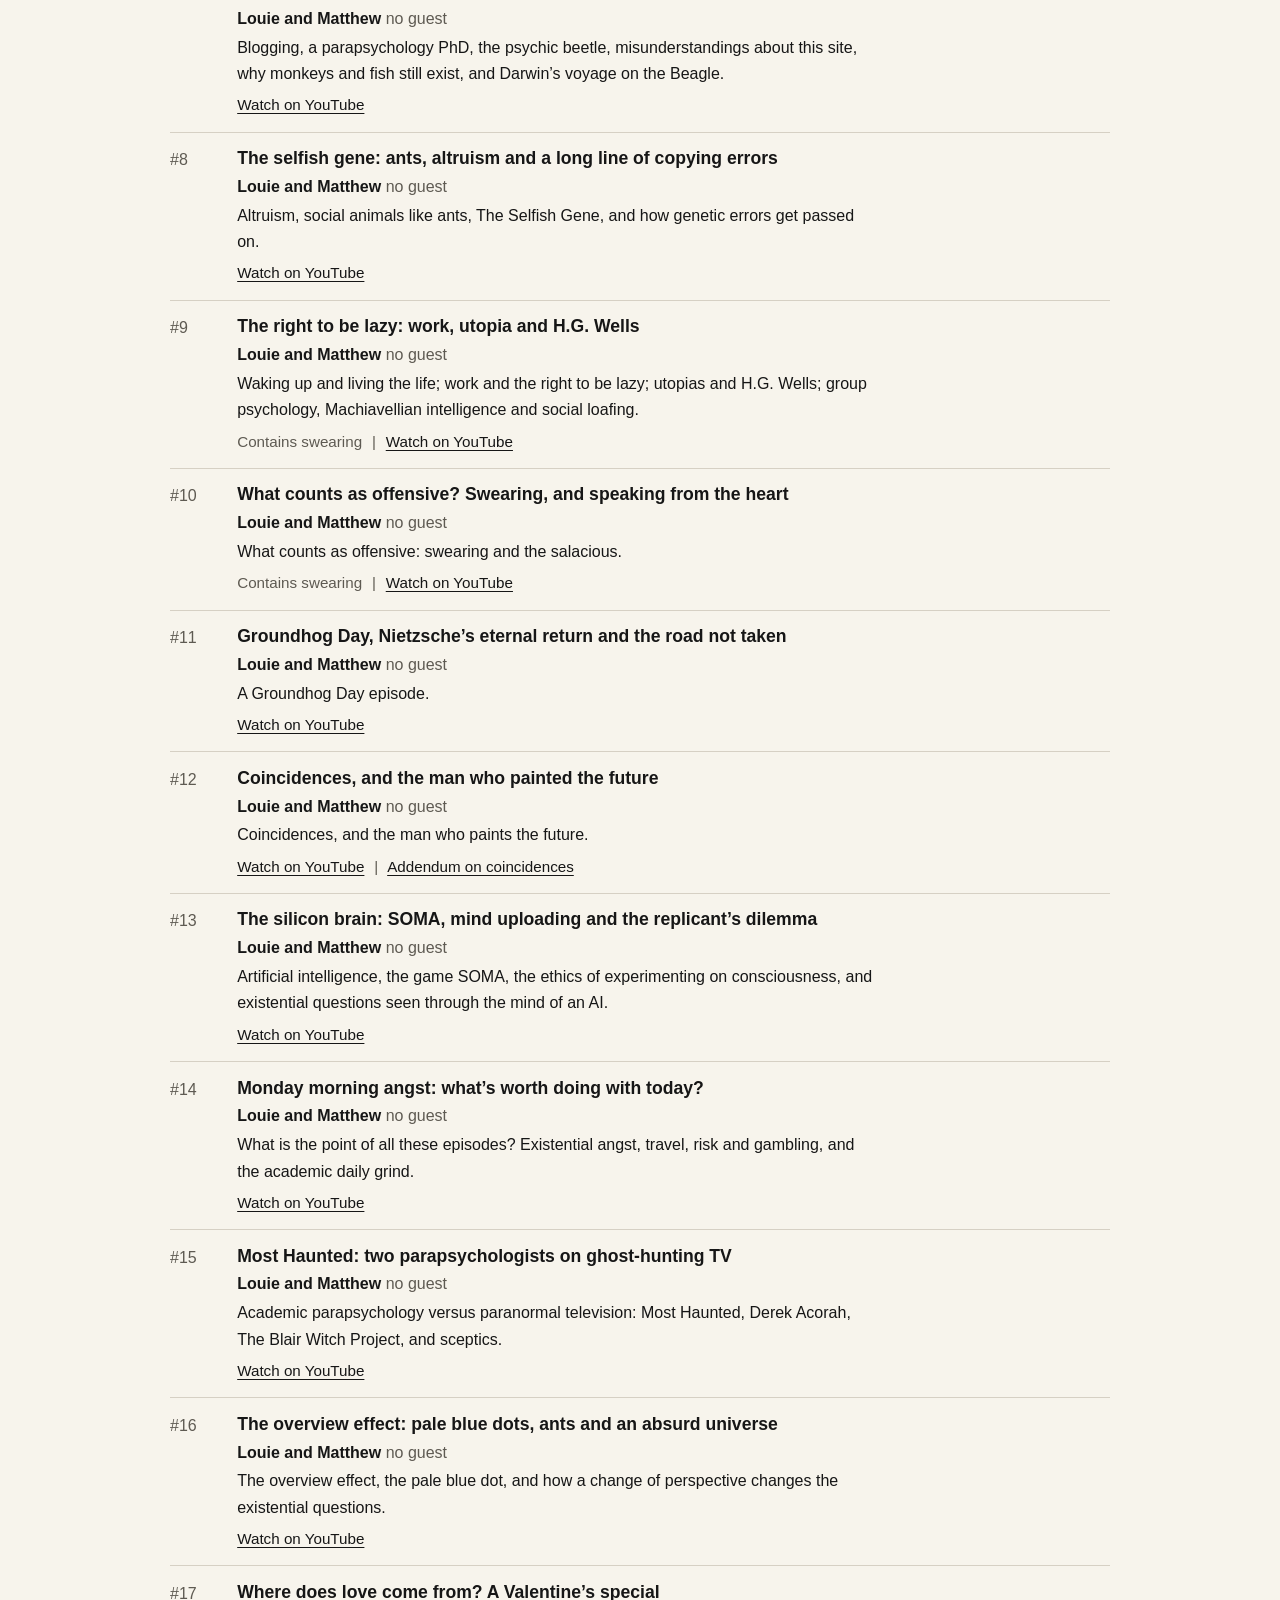
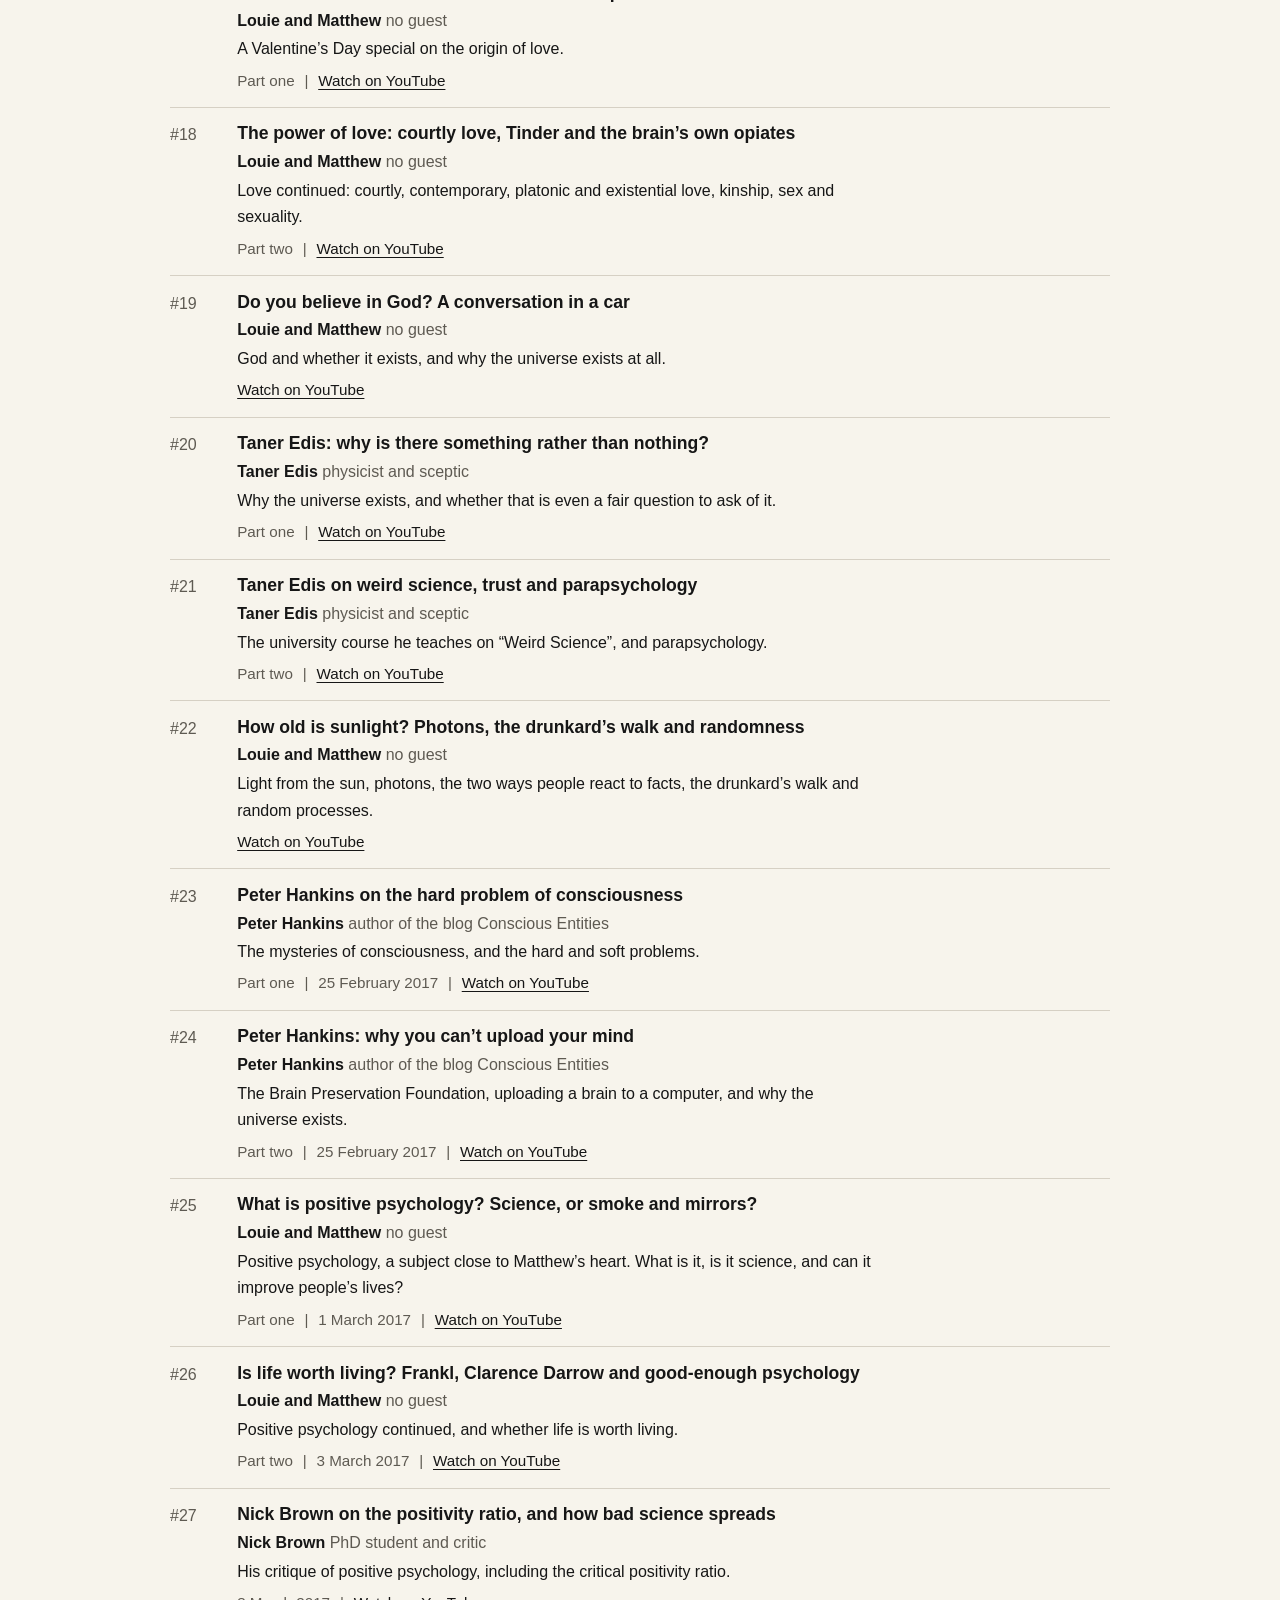
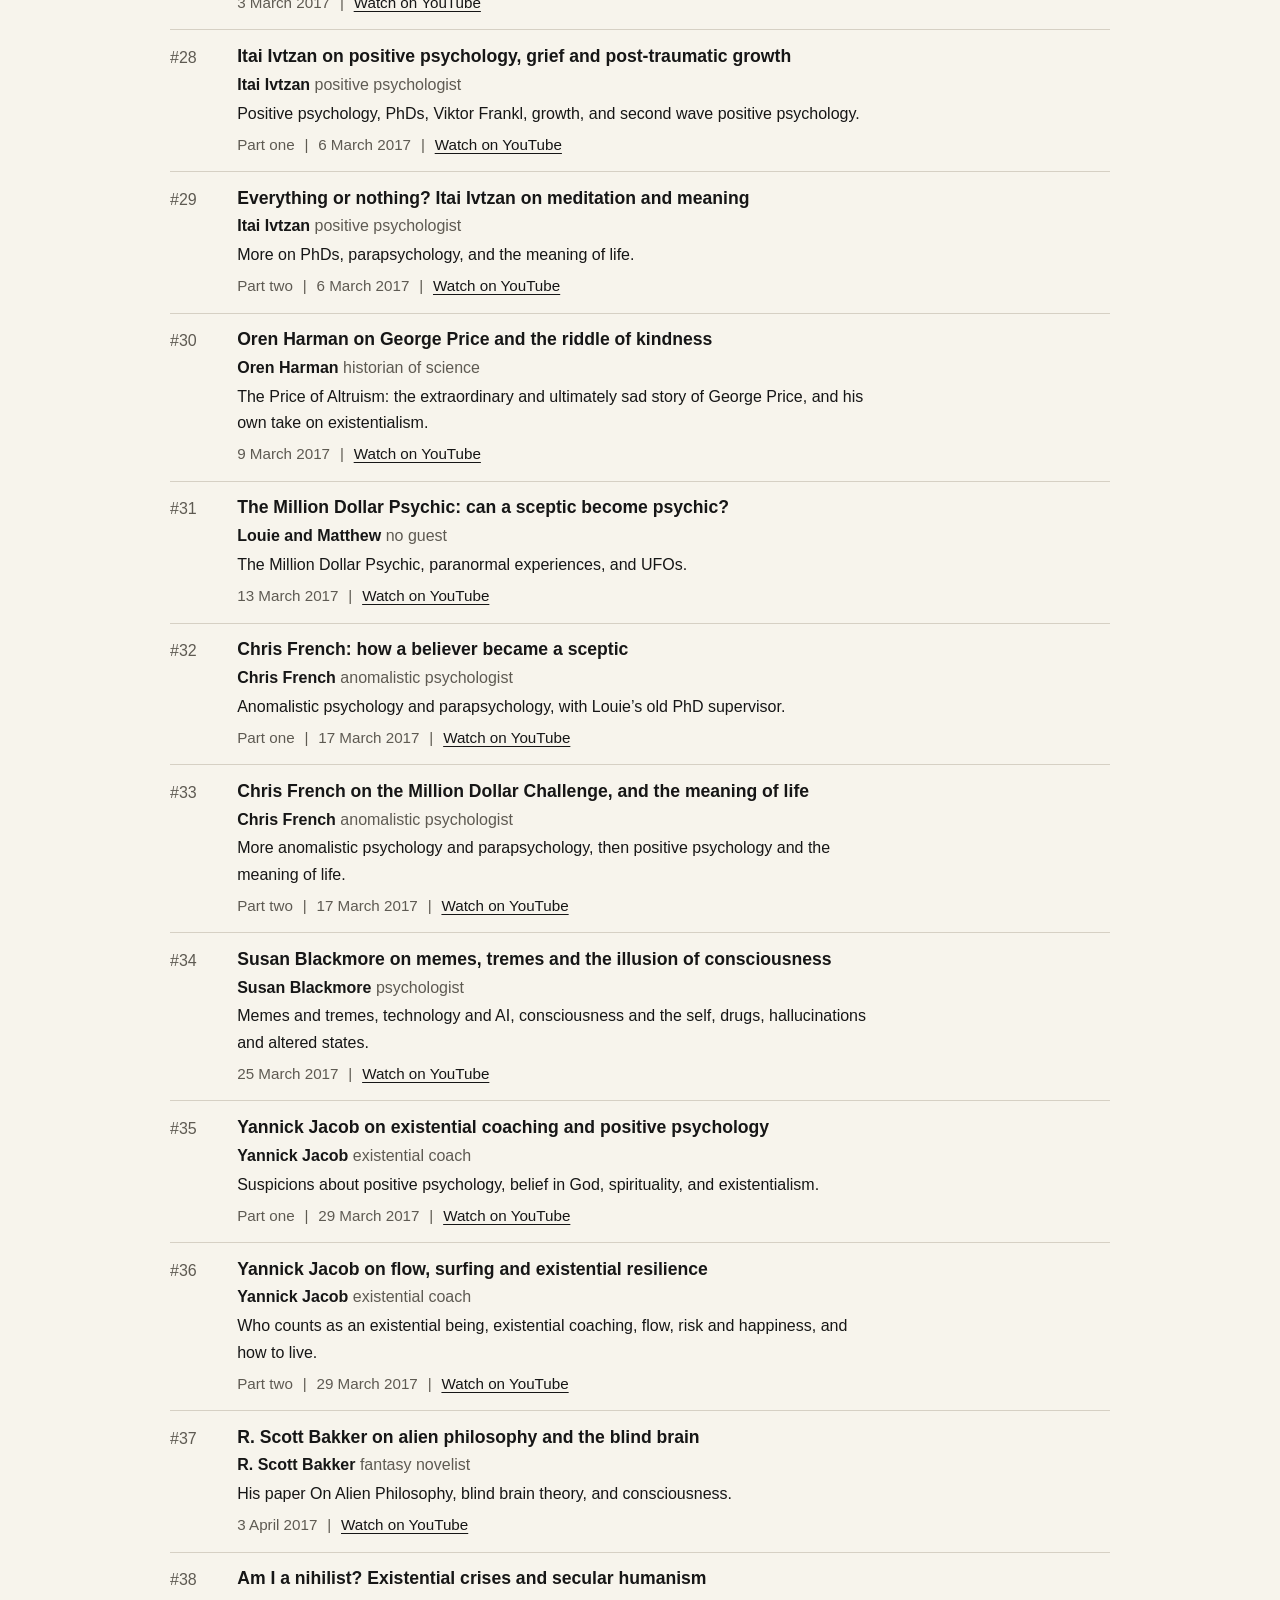
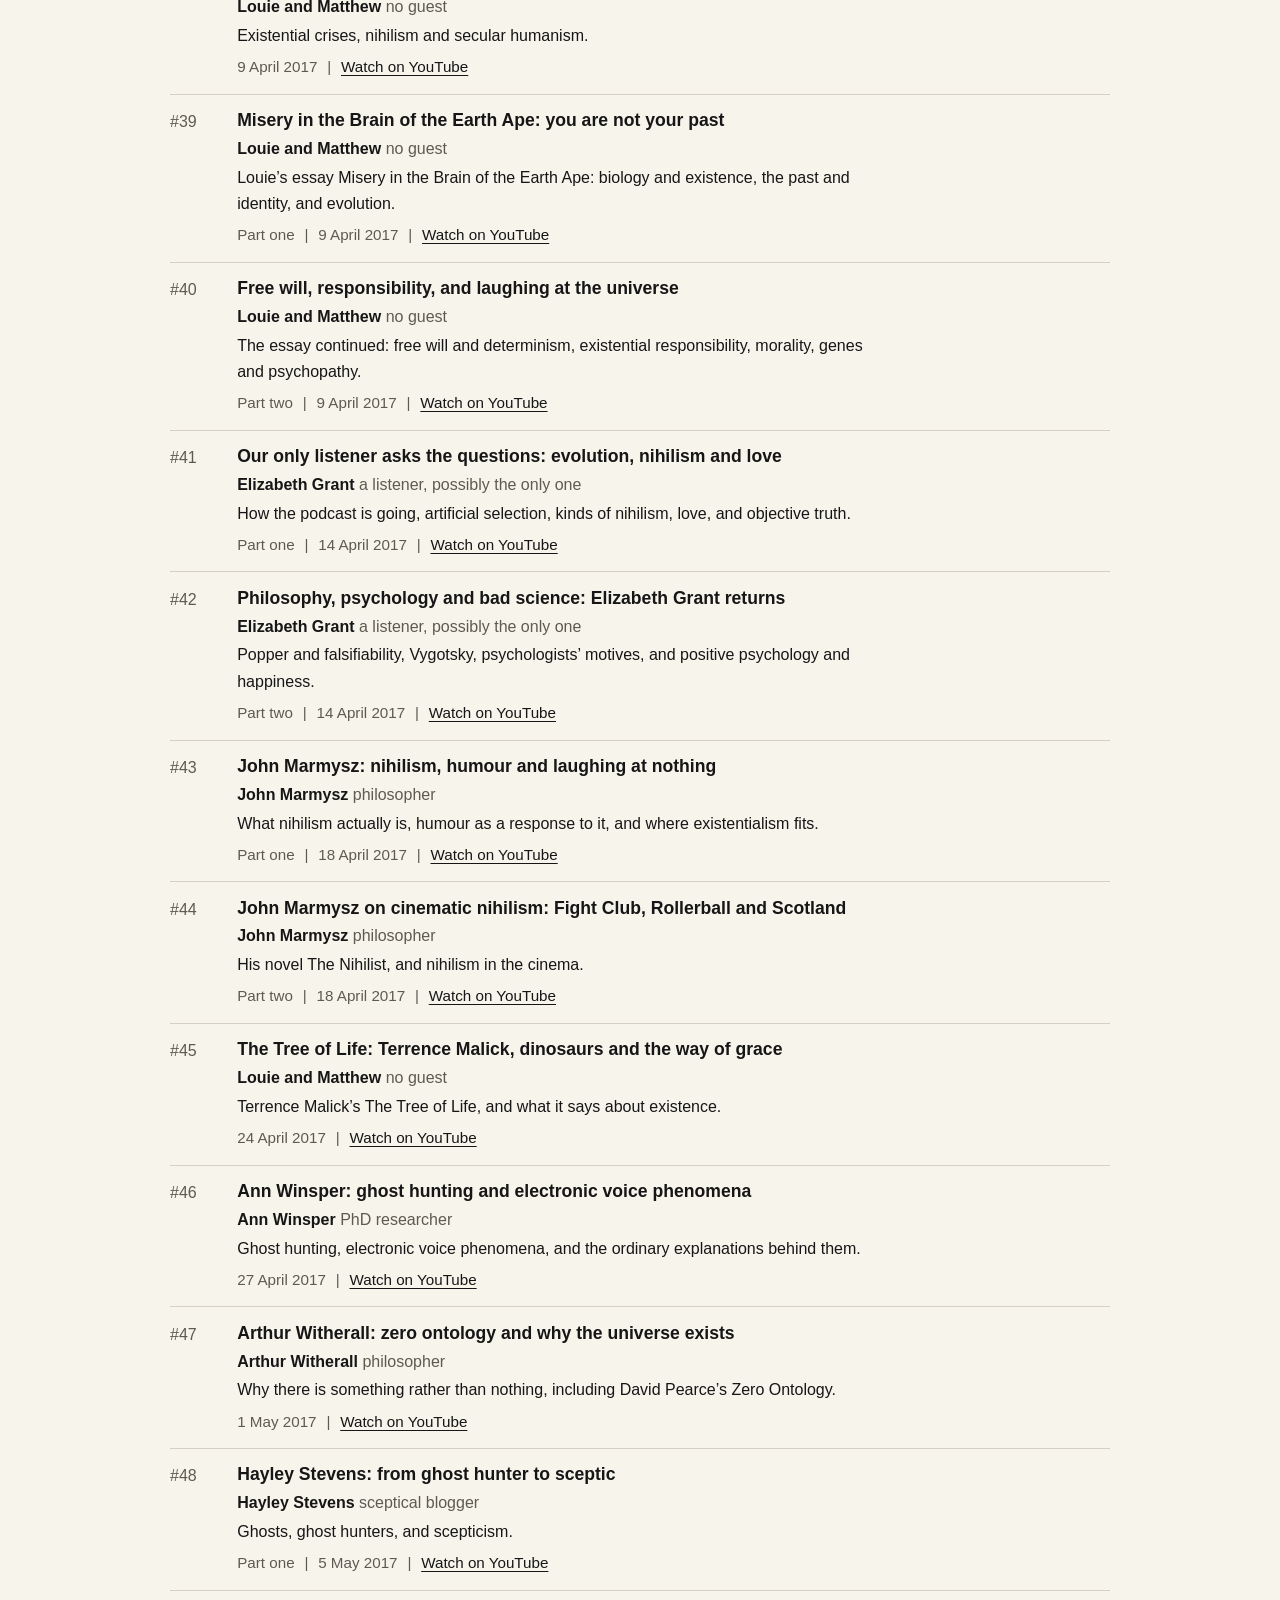
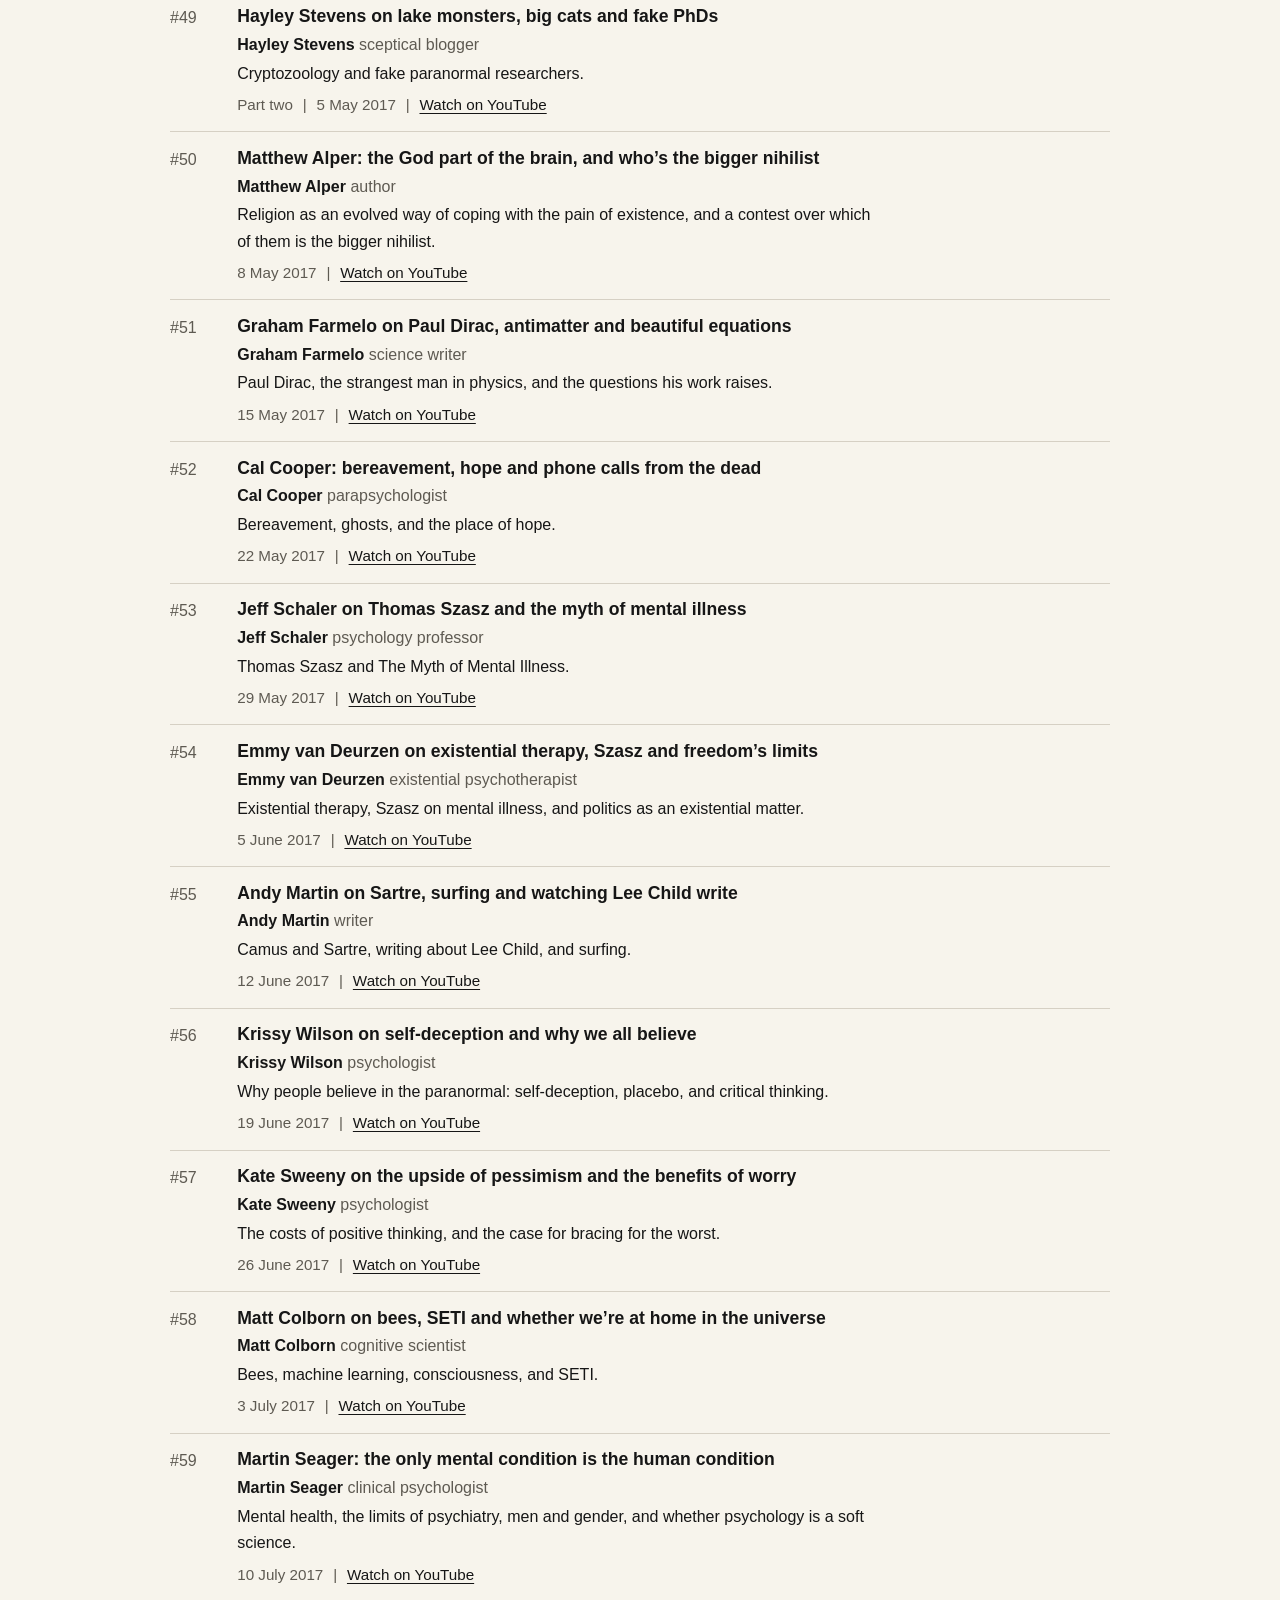
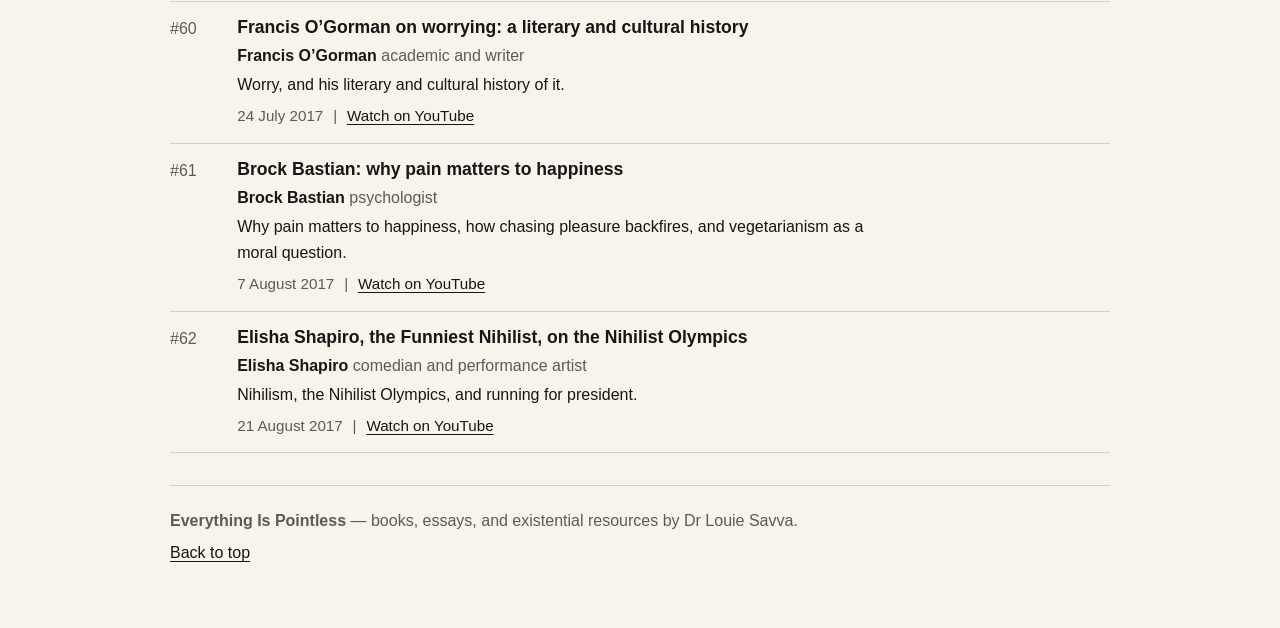
<file: conversations.html>
<!doctype html>
<html lang="en">
<head>
  <meta charset="utf-8" />
  <meta name="viewport" content="width=device-width, initial-scale=1" />
  <title>Conversations | Everything Is Pointless</title>
  <meta name="description" content="The Existential Files: conversations on life, death, nihilism, the paranormal and the mind, with Dr Louie Savva, Dr Matthew Smith and guests." />
  <link rel="icon" type="image/png" sizes="32x32" href="/favicon.png" />
  <link rel="stylesheet" href="style.css" />
  <meta property="og:type" content="website" />
  <meta property="og:site_name" content="Everything Is Pointless" />
  <meta property="og:title" content="Conversations: The Existential Files" />
  <meta property="og:description" content="Conversations on life, death, nihilism, the paranormal and the mind, with Dr Louie Savva, Dr Matthew Smith and guests." />
  <meta property="og:url" content="https://everythingispointless.com/conversations.html" />
  <meta property="og:image" content="https://everythingispointless.com/assets/og-image.jpg" />
  <meta property="og:image:alt" content="Everything Is Pointless by Dr Louie Savva" />
  <meta name="twitter:card" content="summary_large_image" />
  <meta name="twitter:title" content="Conversations: The Existential Files" />
  <meta name="twitter:description" content="Conversations on life, death, nihilism, the paranormal and the mind, with Dr Louie Savva, Dr Matthew Smith and guests." />
  <meta name="twitter:image" content="https://everythingispointless.com/assets/og-image.jpg" />
</head>
<body>
  <div class="wrap" id="top">
    <header class="site-header">
      <p class="site-title"><a href="index.html">Everything Is Pointless</a></p>
      <p class="subtitle">A former blog. An ongoing worldview.</p>
      <nav aria-label="Primary">
        <a href="index.html#about">About</a>
        <a href="index.html#books">Books</a>
        <a href="index.html#writing">Writing</a>
        <a href="conversations.html" aria-current="page">Conversations</a>
        <a href="index.html#resources">Resources</a>
        <a href="index.html#author">Author</a>
        <a href="index.html#contact">Contact</a>
      </nav>
    </header>

    <main>
      <section id="conversations">
        <h1 class="page-title">Conversations</h1>
        <p class="meta">The Existential Files, 2017</p>
        <p>
          In 2017 Matthew Smith and I, two psychologists and long-time friends, recorded more than sixty
          conversations about life, the universe and everything. Some were just the two of us. Most had a guest:
          philosophers, psychologists, sceptics, writers and scientists, among them
          <a href="#ep-34">Susan Blackmore</a>, <a href="#ep-32">Chris French</a> and <a href="#ep-20">Taner Edis</a>. Sometimes funny, sometimes serious, sometimes profound even.
        </p>
        <p>
          The book <a href="/assets/the_existential_files.pdf"><em>The Existential Files</em></a> grew out of these conversations, and its
          <a href="book-guide.html">chapter guide</a> points to the moments each chapter draws on.
          The recordings themselves are all on <a href="https://www.youtube.com/@LouieSavva">YouTube</a>.
        </p>
        <form class="search" id="search" role="search" data-index="data/search-index.json" hidden>
          <label for="q">Search what was said</label>
          <div class="search-row">
            <input id="q" name="q" type="search" placeholder="free will, death, Camus…" autocomplete="off" />
            <button type="submit">Search</button>
          </div>
          <p class="small-note">
            Searches YouTube’s automatic captions for all 62 episodes, so expect the odd
            mishearing. Each result links to that moment in the video.
          </p>
        </form>
        <p id="search-status" class="search-status" aria-live="polite"></p>
        <ol id="search-results" class="search-results" hidden></ol>
        <h2 class="list-title">All episodes</h2>
        <ol class="episode-list">
          <li class="episode" id="ep-1">
            <p class="ep-num">#1</p>
            <div class="ep-body">
              <h3>The universe wears no knickers: can science answer the big questions?</h3>
              <p class="ep-who"><span class="ep-guest">Louie and Matthew</span> <span class="ep-role">no guest</span></p>
              <p>The first episode. Can science answer existential questions? And does the universe wear knickers?</p>
              <p class="meta"><a href="https://www.youtube.com/watch?v=biCtxUpW6VA">Watch on YouTube</a></p>
            </div>
          </li>
          <li class="episode" id="ep-2">
            <p class="ep-num">#2</p>
            <div class="ep-body">
              <h3>Existentialism, the Necker cube and the illusion of “you”</h3>
              <p class="ep-who"><span class="ep-guest">Louie and Matthew</span> <span class="ep-role">no guest</span></p>
              <p>Existentialism and the nature of existence; the Necker cube and the illusion of “you”.</p>
              <p class="meta"><a href="https://www.youtube.com/watch?v=yV7cxSpmbVE">Watch on YouTube</a></p>
            </div>
          </li>
          <li class="episode" id="ep-3">
            <p class="ep-num">#3</p>
            <div class="ep-body">
              <h3>Mould behind God’s toilet: evolution, hedonism and the narrative self</h3>
              <p class="ep-who"><span class="ep-guest">Louie and Matthew</span> <span class="ep-role">no guest</span></p>
              <p>Evolution on God’s toilet, hedonism, and what sets humans apart from other animals: the narrative self.</p>
              <p class="meta"><a href="https://www.youtube.com/watch?v=tue8_gEglJk">Watch on YouTube</a></p>
            </div>
          </li>
          <li class="episode" id="ep-4">
            <p class="ep-num">#4</p>
            <div class="ep-body">
              <h3>Memes: the software of the mind, and why brains didn’t evolve to think</h3>
              <p class="ep-who"><span class="ep-guest">Louie and Matthew</span> <span class="ep-role">no guest</span></p>
              <p>Memes, language and evolution.</p>
              <p class="meta"><a href="https://www.youtube.com/watch?v=1L8nYIf5di0">Watch on YouTube</a></p>
            </div>
          </li>
          <li class="episode" id="ep-5">
            <p class="ep-num">#5</p>
            <div class="ep-body">
              <h3>From sponge to Shakespeare: why your brain is a happy accident</h3>
              <p class="ep-who"><span class="ep-guest">Louie and Matthew</span> <span class="ep-role">no guest</span></p>
              <p>More on the evolution of the brain. Also Cher, and armpit farting.</p>
              <p class="meta"><a href="https://www.youtube.com/watch?v=0KkZu_0TvMs">Watch on YouTube</a></p>
            </div>
          </li>
          <li class="episode" id="ep-6">
            <p class="ep-num">#6</p>
            <div class="ep-body">
              <h3>What is an existential being? Cats, cows and the fear of death</h3>
              <p class="ep-who"><span class="ep-guest">Louie and Matthew</span> <span class="ep-role">no guest</span></p>
              <p>What it means to be an existential being.</p>
              <p class="meta"><a href="https://www.youtube.com/watch?v=ZO-usLC-67Y">Watch on YouTube</a></p>
            </div>
          </li>
          <li class="episode" id="ep-7">
            <p class="ep-num">#7</p>
            <div class="ep-body">
              <h3>The psychic beetle, and why there are still monkeys</h3>
              <p class="ep-who"><span class="ep-guest">Louie and Matthew</span> <span class="ep-role">no guest</span></p>
              <p>Blogging, a parapsychology PhD, the psychic beetle, misunderstandings about this site, why monkeys and fish still exist, and Darwin’s voyage on the Beagle.</p>
              <p class="meta"><a href="https://www.youtube.com/watch?v=5U2Ox-q_cG0">Watch on YouTube</a></p>
            </div>
          </li>
          <li class="episode" id="ep-8">
            <p class="ep-num">#8</p>
            <div class="ep-body">
              <h3>The selfish gene: ants, altruism and a long line of copying errors</h3>
              <p class="ep-who"><span class="ep-guest">Louie and Matthew</span> <span class="ep-role">no guest</span></p>
              <p>Altruism, social animals like ants, The Selfish Gene, and how genetic errors get passed on.</p>
              <p class="meta"><a href="https://www.youtube.com/watch?v=YtE32JqnSR8">Watch on YouTube</a></p>
            </div>
          </li>
          <li class="episode" id="ep-9">
            <p class="ep-num">#9</p>
            <div class="ep-body">
              <h3>The right to be lazy: work, utopia and H.G. Wells</h3>
              <p class="ep-who"><span class="ep-guest">Louie and Matthew</span> <span class="ep-role">no guest</span></p>
              <p>Waking up and living the life; work and the right to be lazy; utopias and H.G. Wells; group psychology, Machiavellian intelligence and social loafing.</p>
              <p class="meta">Contains swearing <span class="sep">|</span> <a href="https://www.youtube.com/watch?v=S8FJ_QxZ21Q">Watch on YouTube</a></p>
            </div>
          </li>
          <li class="episode" id="ep-10">
            <p class="ep-num">#10</p>
            <div class="ep-body">
              <h3>What counts as offensive? Swearing, and speaking from the heart</h3>
              <p class="ep-who"><span class="ep-guest">Louie and Matthew</span> <span class="ep-role">no guest</span></p>
              <p>What counts as offensive: swearing and the salacious.</p>
              <p class="meta">Contains swearing <span class="sep">|</span> <a href="https://www.youtube.com/watch?v=XV6w9XqpcoE">Watch on YouTube</a></p>
            </div>
          </li>
          <li class="episode" id="ep-11">
            <p class="ep-num">#11</p>
            <div class="ep-body">
              <h3>Groundhog Day, Nietzsche’s eternal return and the road not taken</h3>
              <p class="ep-who"><span class="ep-guest">Louie and Matthew</span> <span class="ep-role">no guest</span></p>
              <p>A Groundhog Day episode.</p>
              <p class="meta"><a href="https://www.youtube.com/watch?v=9JCpfxoftPE">Watch on YouTube</a></p>
            </div>
          </li>
          <li class="episode" id="ep-12">
            <p class="ep-num">#12</p>
            <div class="ep-body">
              <h3>Coincidences, and the man who painted the future</h3>
              <p class="ep-who"><span class="ep-guest">Louie and Matthew</span> <span class="ep-role">no guest</span></p>
              <p>Coincidences, and the man who paints the future.</p>
              <p class="meta"><a href="https://www.youtube.com/watch?v=oqMvduzLGos">Watch on YouTube</a> <span class="sep">|</span> <a href="https://www.youtube.com/watch?v=jRJipbxRi-k">Addendum on coincidences</a></p>
            </div>
          </li>
          <li class="episode" id="ep-13">
            <p class="ep-num">#13</p>
            <div class="ep-body">
              <h3>The silicon brain: SOMA, mind uploading and the replicant’s dilemma</h3>
              <p class="ep-who"><span class="ep-guest">Louie and Matthew</span> <span class="ep-role">no guest</span></p>
              <p>Artificial intelligence, the game SOMA, the ethics of experimenting on consciousness, and existential questions seen through the mind of an AI.</p>
              <p class="meta"><a href="https://www.youtube.com/watch?v=9CjeQ9PCO9E">Watch on YouTube</a></p>
            </div>
          </li>
          <li class="episode" id="ep-14">
            <p class="ep-num">#14</p>
            <div class="ep-body">
              <h3>Monday morning angst: what’s worth doing with today?</h3>
              <p class="ep-who"><span class="ep-guest">Louie and Matthew</span> <span class="ep-role">no guest</span></p>
              <p>What is the point of all these episodes? Existential angst, travel, risk and gambling, and the academic daily grind.</p>
              <p class="meta"><a href="https://www.youtube.com/watch?v=jJ6T4jSNO0o">Watch on YouTube</a></p>
            </div>
          </li>
          <li class="episode" id="ep-15">
            <p class="ep-num">#15</p>
            <div class="ep-body">
              <h3>Most Haunted: two parapsychologists on ghost-hunting TV</h3>
              <p class="ep-who"><span class="ep-guest">Louie and Matthew</span> <span class="ep-role">no guest</span></p>
              <p>Academic parapsychology versus paranormal television: Most Haunted, Derek Acorah, The Blair Witch Project, and sceptics.</p>
              <p class="meta"><a href="https://www.youtube.com/watch?v=d5JqRHH8UzQ">Watch on YouTube</a></p>
            </div>
          </li>
          <li class="episode" id="ep-16">
            <p class="ep-num">#16</p>
            <div class="ep-body">
              <h3>The overview effect: pale blue dots, ants and an absurd universe</h3>
              <p class="ep-who"><span class="ep-guest">Louie and Matthew</span> <span class="ep-role">no guest</span></p>
              <p>The overview effect, the pale blue dot, and how a change of perspective changes the existential questions.</p>
              <p class="meta"><a href="https://www.youtube.com/watch?v=FLMMse2tCXg">Watch on YouTube</a></p>
            </div>
          </li>
          <li class="episode" id="ep-17">
            <p class="ep-num">#17</p>
            <div class="ep-body">
              <h3>Where does love come from? A Valentine’s special</h3>
              <p class="ep-who"><span class="ep-guest">Louie and Matthew</span> <span class="ep-role">no guest</span></p>
              <p>A Valentine’s Day special on the origin of love.</p>
              <p class="meta">Part one <span class="sep">|</span> <a href="https://www.youtube.com/watch?v=b3J0GsjD16U">Watch on YouTube</a></p>
            </div>
          </li>
          <li class="episode" id="ep-18">
            <p class="ep-num">#18</p>
            <div class="ep-body">
              <h3>The power of love: courtly love, Tinder and the brain’s own opiates</h3>
              <p class="ep-who"><span class="ep-guest">Louie and Matthew</span> <span class="ep-role">no guest</span></p>
              <p>Love continued: courtly, contemporary, platonic and existential love, kinship, sex and sexuality.</p>
              <p class="meta">Part two <span class="sep">|</span> <a href="https://www.youtube.com/watch?v=09BDTh0FnoQ">Watch on YouTube</a></p>
            </div>
          </li>
          <li class="episode" id="ep-19">
            <p class="ep-num">#19</p>
            <div class="ep-body">
              <h3>Do you believe in God? A conversation in a car</h3>
              <p class="ep-who"><span class="ep-guest">Louie and Matthew</span> <span class="ep-role">no guest</span></p>
              <p>God and whether it exists, and why the universe exists at all.</p>
              <p class="meta"><a href="https://www.youtube.com/watch?v=hZ5F1GWCIjk">Watch on YouTube</a></p>
            </div>
          </li>
          <li class="episode" id="ep-20">
            <p class="ep-num">#20</p>
            <div class="ep-body">
              <h3>Taner Edis: why is there something rather than nothing?</h3>
              <p class="ep-who"><span class="ep-guest">Taner Edis</span> <span class="ep-role">physicist and sceptic</span></p>
              <p>Why the universe exists, and whether that is even a fair question to ask of it.</p>
              <p class="meta">Part one <span class="sep">|</span> <a href="https://www.youtube.com/watch?v=ieuoZCOa9nw">Watch on YouTube</a></p>
            </div>
          </li>
          <li class="episode" id="ep-21">
            <p class="ep-num">#21</p>
            <div class="ep-body">
              <h3>Taner Edis on weird science, trust and parapsychology</h3>
              <p class="ep-who"><span class="ep-guest">Taner Edis</span> <span class="ep-role">physicist and sceptic</span></p>
              <p>The university course he teaches on “Weird Science”, and parapsychology.</p>
              <p class="meta">Part two <span class="sep">|</span> <a href="https://www.youtube.com/watch?v=NEgXNQZz6rs">Watch on YouTube</a></p>
            </div>
          </li>
          <li class="episode" id="ep-22">
            <p class="ep-num">#22</p>
            <div class="ep-body">
              <h3>How old is sunlight? Photons, the drunkard’s walk and randomness</h3>
              <p class="ep-who"><span class="ep-guest">Louie and Matthew</span> <span class="ep-role">no guest</span></p>
              <p>Light from the sun, photons, the two ways people react to facts, the drunkard’s walk and random processes.</p>
              <p class="meta"><a href="https://www.youtube.com/watch?v=OgYxm3jPTGM">Watch on YouTube</a></p>
            </div>
          </li>
          <li class="episode" id="ep-23">
            <p class="ep-num">#23</p>
            <div class="ep-body">
              <h3>Peter Hankins on the hard problem of consciousness</h3>
              <p class="ep-who"><span class="ep-guest">Peter Hankins</span> <span class="ep-role">author of the blog Conscious Entities</span></p>
              <p>The mysteries of consciousness, and the hard and soft problems.</p>
              <p class="meta">Part one <span class="sep">|</span> <time datetime="2017-02-25">25 February 2017</time> <span class="sep">|</span> <a href="https://www.youtube.com/watch?v=dICuMNnUvtQ">Watch on YouTube</a></p>
            </div>
          </li>
          <li class="episode" id="ep-24">
            <p class="ep-num">#24</p>
            <div class="ep-body">
              <h3>Peter Hankins: why you can’t upload your mind</h3>
              <p class="ep-who"><span class="ep-guest">Peter Hankins</span> <span class="ep-role">author of the blog Conscious Entities</span></p>
              <p>The Brain Preservation Foundation, uploading a brain to a computer, and why the universe exists.</p>
              <p class="meta">Part two <span class="sep">|</span> <time datetime="2017-02-25">25 February 2017</time> <span class="sep">|</span> <a href="https://www.youtube.com/watch?v=A0CiN4UYfis">Watch on YouTube</a></p>
            </div>
          </li>
          <li class="episode" id="ep-25">
            <p class="ep-num">#25</p>
            <div class="ep-body">
              <h3>What is positive psychology? Science, or smoke and mirrors?</h3>
              <p class="ep-who"><span class="ep-guest">Louie and Matthew</span> <span class="ep-role">no guest</span></p>
              <p>Positive psychology, a subject close to Matthew’s heart. What is it, is it science, and can it improve people’s lives?</p>
              <p class="meta">Part one <span class="sep">|</span> <time datetime="2017-03-01">1 March 2017</time> <span class="sep">|</span> <a href="https://www.youtube.com/watch?v=Dq-I5UgeFGs">Watch on YouTube</a></p>
            </div>
          </li>
          <li class="episode" id="ep-26">
            <p class="ep-num">#26</p>
            <div class="ep-body">
              <h3>Is life worth living? Frankl, Clarence Darrow and good-enough psychology</h3>
              <p class="ep-who"><span class="ep-guest">Louie and Matthew</span> <span class="ep-role">no guest</span></p>
              <p>Positive psychology continued, and whether life is worth living.</p>
              <p class="meta">Part two <span class="sep">|</span> <time datetime="2017-03-03">3 March 2017</time> <span class="sep">|</span> <a href="https://www.youtube.com/watch?v=7CZV1-dF0rE">Watch on YouTube</a></p>
            </div>
          </li>
          <li class="episode" id="ep-27">
            <p class="ep-num">#27</p>
            <div class="ep-body">
              <h3>Nick Brown on the positivity ratio, and how bad science spreads</h3>
              <p class="ep-who"><span class="ep-guest">Nick Brown</span> <span class="ep-role">PhD student and critic</span></p>
              <p>His critique of positive psychology, including the critical positivity ratio.</p>
              <p class="meta"><time datetime="2017-03-03">3 March 2017</time> <span class="sep">|</span> <a href="https://www.youtube.com/watch?v=XM3Ixon34V8">Watch on YouTube</a></p>
            </div>
          </li>
          <li class="episode" id="ep-28">
            <p class="ep-num">#28</p>
            <div class="ep-body">
              <h3>Itai Ivtzan on positive psychology, grief and post-traumatic growth</h3>
              <p class="ep-who"><span class="ep-guest">Itai Ivtzan</span> <span class="ep-role">positive psychologist</span></p>
              <p>Positive psychology, PhDs, Viktor Frankl, growth, and second wave positive psychology.</p>
              <p class="meta">Part one <span class="sep">|</span> <time datetime="2017-03-06">6 March 2017</time> <span class="sep">|</span> <a href="https://www.youtube.com/watch?v=QzxqU4Na2Yo">Watch on YouTube</a></p>
            </div>
          </li>
          <li class="episode" id="ep-29">
            <p class="ep-num">#29</p>
            <div class="ep-body">
              <h3>Everything or nothing? Itai Ivtzan on meditation and meaning</h3>
              <p class="ep-who"><span class="ep-guest">Itai Ivtzan</span> <span class="ep-role">positive psychologist</span></p>
              <p>More on PhDs, parapsychology, and the meaning of life.</p>
              <p class="meta">Part two <span class="sep">|</span> <time datetime="2017-03-06">6 March 2017</time> <span class="sep">|</span> <a href="https://www.youtube.com/watch?v=Bq6in1vE-ok">Watch on YouTube</a></p>
            </div>
          </li>
          <li class="episode" id="ep-30">
            <p class="ep-num">#30</p>
            <div class="ep-body">
              <h3>Oren Harman on George Price and the riddle of kindness</h3>
              <p class="ep-who"><span class="ep-guest">Oren Harman</span> <span class="ep-role">historian of science</span></p>
              <p>The Price of Altruism: the extraordinary and ultimately sad story of George Price, and his own take on existentialism.</p>
              <p class="meta"><time datetime="2017-03-09">9 March 2017</time> <span class="sep">|</span> <a href="https://www.youtube.com/watch?v=lXnAdA9YSQU">Watch on YouTube</a></p>
            </div>
          </li>
          <li class="episode" id="ep-31">
            <p class="ep-num">#31</p>
            <div class="ep-body">
              <h3>The Million Dollar Psychic: can a sceptic become psychic?</h3>
              <p class="ep-who"><span class="ep-guest">Louie and Matthew</span> <span class="ep-role">no guest</span></p>
              <p>The Million Dollar Psychic, paranormal experiences, and UFOs.</p>
              <p class="meta"><time datetime="2017-03-13">13 March 2017</time> <span class="sep">|</span> <a href="https://www.youtube.com/watch?v=734KlB55U2I">Watch on YouTube</a></p>
            </div>
          </li>
          <li class="episode" id="ep-32">
            <p class="ep-num">#32</p>
            <div class="ep-body">
              <h3>Chris French: how a believer became a sceptic</h3>
              <p class="ep-who"><span class="ep-guest">Chris French</span> <span class="ep-role">anomalistic psychologist</span></p>
              <p>Anomalistic psychology and parapsychology, with Louie’s old PhD supervisor.</p>
              <p class="meta">Part one <span class="sep">|</span> <time datetime="2017-03-17">17 March 2017</time> <span class="sep">|</span> <a href="https://www.youtube.com/watch?v=5dHnIAFjcJk">Watch on YouTube</a></p>
            </div>
          </li>
          <li class="episode" id="ep-33">
            <p class="ep-num">#33</p>
            <div class="ep-body">
              <h3>Chris French on the Million Dollar Challenge, and the meaning of life</h3>
              <p class="ep-who"><span class="ep-guest">Chris French</span> <span class="ep-role">anomalistic psychologist</span></p>
              <p>More anomalistic psychology and parapsychology, then positive psychology and the meaning of life.</p>
              <p class="meta">Part two <span class="sep">|</span> <time datetime="2017-03-17">17 March 2017</time> <span class="sep">|</span> <a href="https://www.youtube.com/watch?v=gQ-JLxlTGsA">Watch on YouTube</a></p>
            </div>
          </li>
          <li class="episode" id="ep-34">
            <p class="ep-num">#34</p>
            <div class="ep-body">
              <h3>Susan Blackmore on memes, tremes and the illusion of consciousness</h3>
              <p class="ep-who"><span class="ep-guest">Susan Blackmore</span> <span class="ep-role">psychologist</span></p>
              <p>Memes and tremes, technology and AI, consciousness and the self, drugs, hallucinations and altered states.</p>
              <p class="meta"><time datetime="2017-03-25">25 March 2017</time> <span class="sep">|</span> <a href="https://www.youtube.com/watch?v=QuB0-Cvergg">Watch on YouTube</a></p>
            </div>
          </li>
          <li class="episode" id="ep-35">
            <p class="ep-num">#35</p>
            <div class="ep-body">
              <h3>Yannick Jacob on existential coaching and positive psychology</h3>
              <p class="ep-who"><span class="ep-guest">Yannick Jacob</span> <span class="ep-role">existential coach</span></p>
              <p>Suspicions about positive psychology, belief in God, spirituality, and existentialism.</p>
              <p class="meta">Part one <span class="sep">|</span> <time datetime="2017-03-29">29 March 2017</time> <span class="sep">|</span> <a href="https://www.youtube.com/watch?v=5ZiF2S31DrE">Watch on YouTube</a></p>
            </div>
          </li>
          <li class="episode" id="ep-36">
            <p class="ep-num">#36</p>
            <div class="ep-body">
              <h3>Yannick Jacob on flow, surfing and existential resilience</h3>
              <p class="ep-who"><span class="ep-guest">Yannick Jacob</span> <span class="ep-role">existential coach</span></p>
              <p>Who counts as an existential being, existential coaching, flow, risk and happiness, and how to live.</p>
              <p class="meta">Part two <span class="sep">|</span> <time datetime="2017-03-29">29 March 2017</time> <span class="sep">|</span> <a href="https://www.youtube.com/watch?v=c6lnH1sStbk">Watch on YouTube</a></p>
            </div>
          </li>
          <li class="episode" id="ep-37">
            <p class="ep-num">#37</p>
            <div class="ep-body">
              <h3>R. Scott Bakker on alien philosophy and the blind brain</h3>
              <p class="ep-who"><span class="ep-guest">R. Scott Bakker</span> <span class="ep-role">fantasy novelist</span></p>
              <p>His paper On Alien Philosophy, blind brain theory, and consciousness.</p>
              <p class="meta"><time datetime="2017-04-03">3 April 2017</time> <span class="sep">|</span> <a href="https://www.youtube.com/watch?v=ko0ZJ2x-Dw8">Watch on YouTube</a></p>
            </div>
          </li>
          <li class="episode" id="ep-38">
            <p class="ep-num">#38</p>
            <div class="ep-body">
              <h3>Am I a nihilist? Existential crises and secular humanism</h3>
              <p class="ep-who"><span class="ep-guest">Louie and Matthew</span> <span class="ep-role">no guest</span></p>
              <p>Existential crises, nihilism and secular humanism.</p>
              <p class="meta"><time datetime="2017-04-09">9 April 2017</time> <span class="sep">|</span> <a href="https://www.youtube.com/watch?v=MygMKZU7nkI">Watch on YouTube</a></p>
            </div>
          </li>
          <li class="episode" id="ep-39">
            <p class="ep-num">#39</p>
            <div class="ep-body">
              <h3>Misery in the Brain of the Earth Ape: you are not your past</h3>
              <p class="ep-who"><span class="ep-guest">Louie and Matthew</span> <span class="ep-role">no guest</span></p>
              <p>Louie’s essay Misery in the Brain of the Earth Ape: biology and existence, the past and identity, and evolution.</p>
              <p class="meta">Part one <span class="sep">|</span> <time datetime="2017-04-09">9 April 2017</time> <span class="sep">|</span> <a href="https://www.youtube.com/watch?v=XNml1iID4Fw">Watch on YouTube</a></p>
            </div>
          </li>
          <li class="episode" id="ep-40">
            <p class="ep-num">#40</p>
            <div class="ep-body">
              <h3>Free will, responsibility, and laughing at the universe</h3>
              <p class="ep-who"><span class="ep-guest">Louie and Matthew</span> <span class="ep-role">no guest</span></p>
              <p>The essay continued: free will and determinism, existential responsibility, morality, genes and psychopathy.</p>
              <p class="meta">Part two <span class="sep">|</span> <time datetime="2017-04-09">9 April 2017</time> <span class="sep">|</span> <a href="https://www.youtube.com/watch?v=Bacu09iKlhc">Watch on YouTube</a></p>
            </div>
          </li>
          <li class="episode" id="ep-41">
            <p class="ep-num">#41</p>
            <div class="ep-body">
              <h3>Our only listener asks the questions: evolution, nihilism and love</h3>
              <p class="ep-who"><span class="ep-guest">Elizabeth Grant</span> <span class="ep-role">a listener, possibly the only one</span></p>
              <p>How the podcast is going, artificial selection, kinds of nihilism, love, and objective truth.</p>
              <p class="meta">Part one <span class="sep">|</span> <time datetime="2017-04-14">14 April 2017</time> <span class="sep">|</span> <a href="https://www.youtube.com/watch?v=y0ZVcoUwU_U">Watch on YouTube</a></p>
            </div>
          </li>
          <li class="episode" id="ep-42">
            <p class="ep-num">#42</p>
            <div class="ep-body">
              <h3>Philosophy, psychology and bad science: Elizabeth Grant returns</h3>
              <p class="ep-who"><span class="ep-guest">Elizabeth Grant</span> <span class="ep-role">a listener, possibly the only one</span></p>
              <p>Popper and falsifiability, Vygotsky, psychologists’ motives, and positive psychology and happiness.</p>
              <p class="meta">Part two <span class="sep">|</span> <time datetime="2017-04-14">14 April 2017</time> <span class="sep">|</span> <a href="https://www.youtube.com/watch?v=CsSQ7egu_dM">Watch on YouTube</a></p>
            </div>
          </li>
          <li class="episode" id="ep-43">
            <p class="ep-num">#43</p>
            <div class="ep-body">
              <h3>John Marmysz: nihilism, humour and laughing at nothing</h3>
              <p class="ep-who"><span class="ep-guest">John Marmysz</span> <span class="ep-role">philosopher</span></p>
              <p>What nihilism actually is, humour as a response to it, and where existentialism fits.</p>
              <p class="meta">Part one <span class="sep">|</span> <time datetime="2017-04-18">18 April 2017</time> <span class="sep">|</span> <a href="https://www.youtube.com/watch?v=HnVS6QceQms">Watch on YouTube</a></p>
            </div>
          </li>
          <li class="episode" id="ep-44">
            <p class="ep-num">#44</p>
            <div class="ep-body">
              <h3>John Marmysz on cinematic nihilism: Fight Club, Rollerball and Scotland</h3>
              <p class="ep-who"><span class="ep-guest">John Marmysz</span> <span class="ep-role">philosopher</span></p>
              <p>His novel The Nihilist, and nihilism in the cinema.</p>
              <p class="meta">Part two <span class="sep">|</span> <time datetime="2017-04-18">18 April 2017</time> <span class="sep">|</span> <a href="https://www.youtube.com/watch?v=WBCFNZrn7yc">Watch on YouTube</a></p>
            </div>
          </li>
          <li class="episode" id="ep-45">
            <p class="ep-num">#45</p>
            <div class="ep-body">
              <h3>The Tree of Life: Terrence Malick, dinosaurs and the way of grace</h3>
              <p class="ep-who"><span class="ep-guest">Louie and Matthew</span> <span class="ep-role">no guest</span></p>
              <p>Terrence Malick’s The Tree of Life, and what it says about existence.</p>
              <p class="meta"><time datetime="2017-04-24">24 April 2017</time> <span class="sep">|</span> <a href="https://www.youtube.com/watch?v=U3C9x1A3PMU">Watch on YouTube</a></p>
            </div>
          </li>
          <li class="episode" id="ep-46">
            <p class="ep-num">#46</p>
            <div class="ep-body">
              <h3>Ann Winsper: ghost hunting and electronic voice phenomena</h3>
              <p class="ep-who"><span class="ep-guest">Ann Winsper</span> <span class="ep-role">PhD researcher</span></p>
              <p>Ghost hunting, electronic voice phenomena, and the ordinary explanations behind them.</p>
              <p class="meta"><time datetime="2017-04-27">27 April 2017</time> <span class="sep">|</span> <a href="https://www.youtube.com/watch?v=ZOBKTsuPW28">Watch on YouTube</a></p>
            </div>
          </li>
          <li class="episode" id="ep-47">
            <p class="ep-num">#47</p>
            <div class="ep-body">
              <h3>Arthur Witherall: zero ontology and why the universe exists</h3>
              <p class="ep-who"><span class="ep-guest">Arthur Witherall</span> <span class="ep-role">philosopher</span></p>
              <p>Why there is something rather than nothing, including David Pearce’s Zero Ontology.</p>
              <p class="meta"><time datetime="2017-05-01">1 May 2017</time> <span class="sep">|</span> <a href="https://www.youtube.com/watch?v=zxVPxKUfSzU">Watch on YouTube</a></p>
            </div>
          </li>
          <li class="episode" id="ep-48">
            <p class="ep-num">#48</p>
            <div class="ep-body">
              <h3>Hayley Stevens: from ghost hunter to sceptic</h3>
              <p class="ep-who"><span class="ep-guest">Hayley Stevens</span> <span class="ep-role">sceptical blogger</span></p>
              <p>Ghosts, ghost hunters, and scepticism.</p>
              <p class="meta">Part one <span class="sep">|</span> <time datetime="2017-05-05">5 May 2017</time> <span class="sep">|</span> <a href="https://www.youtube.com/watch?v=ip1mKORj-OE">Watch on YouTube</a></p>
            </div>
          </li>
          <li class="episode" id="ep-49">
            <p class="ep-num">#49</p>
            <div class="ep-body">
              <h3>Hayley Stevens on lake monsters, big cats and fake PhDs</h3>
              <p class="ep-who"><span class="ep-guest">Hayley Stevens</span> <span class="ep-role">sceptical blogger</span></p>
              <p>Cryptozoology and fake paranormal researchers.</p>
              <p class="meta">Part two <span class="sep">|</span> <time datetime="2017-05-05">5 May 2017</time> <span class="sep">|</span> <a href="https://www.youtube.com/watch?v=obpWGyumu9Q">Watch on YouTube</a></p>
            </div>
          </li>
          <li class="episode" id="ep-50">
            <p class="ep-num">#50</p>
            <div class="ep-body">
              <h3>Matthew Alper: the God part of the brain, and who’s the bigger nihilist</h3>
              <p class="ep-who"><span class="ep-guest">Matthew Alper</span> <span class="ep-role">author</span></p>
              <p>Religion as an evolved way of coping with the pain of existence, and a contest over which of them is the bigger nihilist.</p>
              <p class="meta"><time datetime="2017-05-08">8 May 2017</time> <span class="sep">|</span> <a href="https://www.youtube.com/watch?v=J3igKO7aWv0">Watch on YouTube</a></p>
            </div>
          </li>
          <li class="episode" id="ep-51">
            <p class="ep-num">#51</p>
            <div class="ep-body">
              <h3>Graham Farmelo on Paul Dirac, antimatter and beautiful equations</h3>
              <p class="ep-who"><span class="ep-guest">Graham Farmelo</span> <span class="ep-role">science writer</span></p>
              <p>Paul Dirac, the strangest man in physics, and the questions his work raises.</p>
              <p class="meta"><time datetime="2017-05-15">15 May 2017</time> <span class="sep">|</span> <a href="https://www.youtube.com/watch?v=LnXNUB7w55I">Watch on YouTube</a></p>
            </div>
          </li>
          <li class="episode" id="ep-52">
            <p class="ep-num">#52</p>
            <div class="ep-body">
              <h3>Cal Cooper: bereavement, hope and phone calls from the dead</h3>
              <p class="ep-who"><span class="ep-guest">Cal Cooper</span> <span class="ep-role">parapsychologist</span></p>
              <p>Bereavement, ghosts, and the place of hope.</p>
              <p class="meta"><time datetime="2017-05-22">22 May 2017</time> <span class="sep">|</span> <a href="https://www.youtube.com/watch?v=fwP7kb6sGuI">Watch on YouTube</a></p>
            </div>
          </li>
          <li class="episode" id="ep-53">
            <p class="ep-num">#53</p>
            <div class="ep-body">
              <h3>Jeff Schaler on Thomas Szasz and the myth of mental illness</h3>
              <p class="ep-who"><span class="ep-guest">Jeff Schaler</span> <span class="ep-role">psychology professor</span></p>
              <p>Thomas Szasz and The Myth of Mental Illness.</p>
              <p class="meta"><time datetime="2017-05-29">29 May 2017</time> <span class="sep">|</span> <a href="https://www.youtube.com/watch?v=KZ1bNDPzy3k">Watch on YouTube</a></p>
            </div>
          </li>
          <li class="episode" id="ep-54">
            <p class="ep-num">#54</p>
            <div class="ep-body">
              <h3>Emmy van Deurzen on existential therapy, Szasz and freedom’s limits</h3>
              <p class="ep-who"><span class="ep-guest">Emmy van Deurzen</span> <span class="ep-role">existential psychotherapist</span></p>
              <p>Existential therapy, Szasz on mental illness, and politics as an existential matter.</p>
              <p class="meta"><time datetime="2017-06-05">5 June 2017</time> <span class="sep">|</span> <a href="https://www.youtube.com/watch?v=BJVnzmnSDTM">Watch on YouTube</a></p>
            </div>
          </li>
          <li class="episode" id="ep-55">
            <p class="ep-num">#55</p>
            <div class="ep-body">
              <h3>Andy Martin on Sartre, surfing and watching Lee Child write</h3>
              <p class="ep-who"><span class="ep-guest">Andy Martin</span> <span class="ep-role">writer</span></p>
              <p>Camus and Sartre, writing about Lee Child, and surfing.</p>
              <p class="meta"><time datetime="2017-06-12">12 June 2017</time> <span class="sep">|</span> <a href="https://www.youtube.com/watch?v=NE4B5w543W4">Watch on YouTube</a></p>
            </div>
          </li>
          <li class="episode" id="ep-56">
            <p class="ep-num">#56</p>
            <div class="ep-body">
              <h3>Krissy Wilson on self-deception and why we all believe</h3>
              <p class="ep-who"><span class="ep-guest">Krissy Wilson</span> <span class="ep-role">psychologist</span></p>
              <p>Why people believe in the paranormal: self-deception, placebo, and critical thinking.</p>
              <p class="meta"><time datetime="2017-06-19">19 June 2017</time> <span class="sep">|</span> <a href="https://www.youtube.com/watch?v=OlrkquUZTdY">Watch on YouTube</a></p>
            </div>
          </li>
          <li class="episode" id="ep-57">
            <p class="ep-num">#57</p>
            <div class="ep-body">
              <h3>Kate Sweeny on the upside of pessimism and the benefits of worry</h3>
              <p class="ep-who"><span class="ep-guest">Kate Sweeny</span> <span class="ep-role">psychologist</span></p>
              <p>The costs of positive thinking, and the case for bracing for the worst.</p>
              <p class="meta"><time datetime="2017-06-26">26 June 2017</time> <span class="sep">|</span> <a href="https://www.youtube.com/watch?v=6qfM-h--jms">Watch on YouTube</a></p>
            </div>
          </li>
          <li class="episode" id="ep-58">
            <p class="ep-num">#58</p>
            <div class="ep-body">
              <h3>Matt Colborn on bees, SETI and whether we’re at home in the universe</h3>
              <p class="ep-who"><span class="ep-guest">Matt Colborn</span> <span class="ep-role">cognitive scientist</span></p>
              <p>Bees, machine learning, consciousness, and SETI.</p>
              <p class="meta"><time datetime="2017-07-03">3 July 2017</time> <span class="sep">|</span> <a href="https://www.youtube.com/watch?v=42s65yfR2_8">Watch on YouTube</a></p>
            </div>
          </li>
          <li class="episode" id="ep-59">
            <p class="ep-num">#59</p>
            <div class="ep-body">
              <h3>Martin Seager: the only mental condition is the human condition</h3>
              <p class="ep-who"><span class="ep-guest">Martin Seager</span> <span class="ep-role">clinical psychologist</span></p>
              <p>Mental health, the limits of psychiatry, men and gender, and whether psychology is a soft science.</p>
              <p class="meta"><time datetime="2017-07-10">10 July 2017</time> <span class="sep">|</span> <a href="https://www.youtube.com/watch?v=BVmwr3U_Uew">Watch on YouTube</a></p>
            </div>
          </li>
          <li class="episode" id="ep-60">
            <p class="ep-num">#60</p>
            <div class="ep-body">
              <h3>Francis O’Gorman on worrying: a literary and cultural history</h3>
              <p class="ep-who"><span class="ep-guest">Francis O’Gorman</span> <span class="ep-role">academic and writer</span></p>
              <p>Worry, and his literary and cultural history of it.</p>
              <p class="meta"><time datetime="2017-07-24">24 July 2017</time> <span class="sep">|</span> <a href="https://www.youtube.com/watch?v=NsXYTXZS484">Watch on YouTube</a></p>
            </div>
          </li>
          <li class="episode" id="ep-61">
            <p class="ep-num">#61</p>
            <div class="ep-body">
              <h3>Brock Bastian: why pain matters to happiness</h3>
              <p class="ep-who"><span class="ep-guest">Brock Bastian</span> <span class="ep-role">psychologist</span></p>
              <p>Why pain matters to happiness, how chasing pleasure backfires, and vegetarianism as a moral question.</p>
              <p class="meta"><time datetime="2017-08-07">7 August 2017</time> <span class="sep">|</span> <a href="https://www.youtube.com/watch?v=9roCzd1mM-4">Watch on YouTube</a></p>
            </div>
          </li>
          <li class="episode" id="ep-62">
            <p class="ep-num">#62</p>
            <div class="ep-body">
              <h3>Elisha Shapiro, the Funniest Nihilist, on the Nihilist Olympics</h3>
              <p class="ep-who"><span class="ep-guest">Elisha Shapiro</span> <span class="ep-role">comedian and performance artist</span></p>
              <p>Nihilism, the Nihilist Olympics, and running for president.</p>
              <p class="meta"><time datetime="2017-08-21">21 August 2017</time> <span class="sep">|</span> <a href="https://www.youtube.com/watch?v=jrMp6IAtIhM">Watch on YouTube</a></p>
            </div>
          </li>
        </ol>
      </section>
    </main>

    <footer>
      <p><strong>Everything Is Pointless</strong> — books, essays, and existential resources by Dr Louie Savva.</p>
      <p><a href="#top">Back to top</a></p>
    </footer>
  </div>
  <script src="assets/search.js" defer></script>
</body>
</html>
</file>
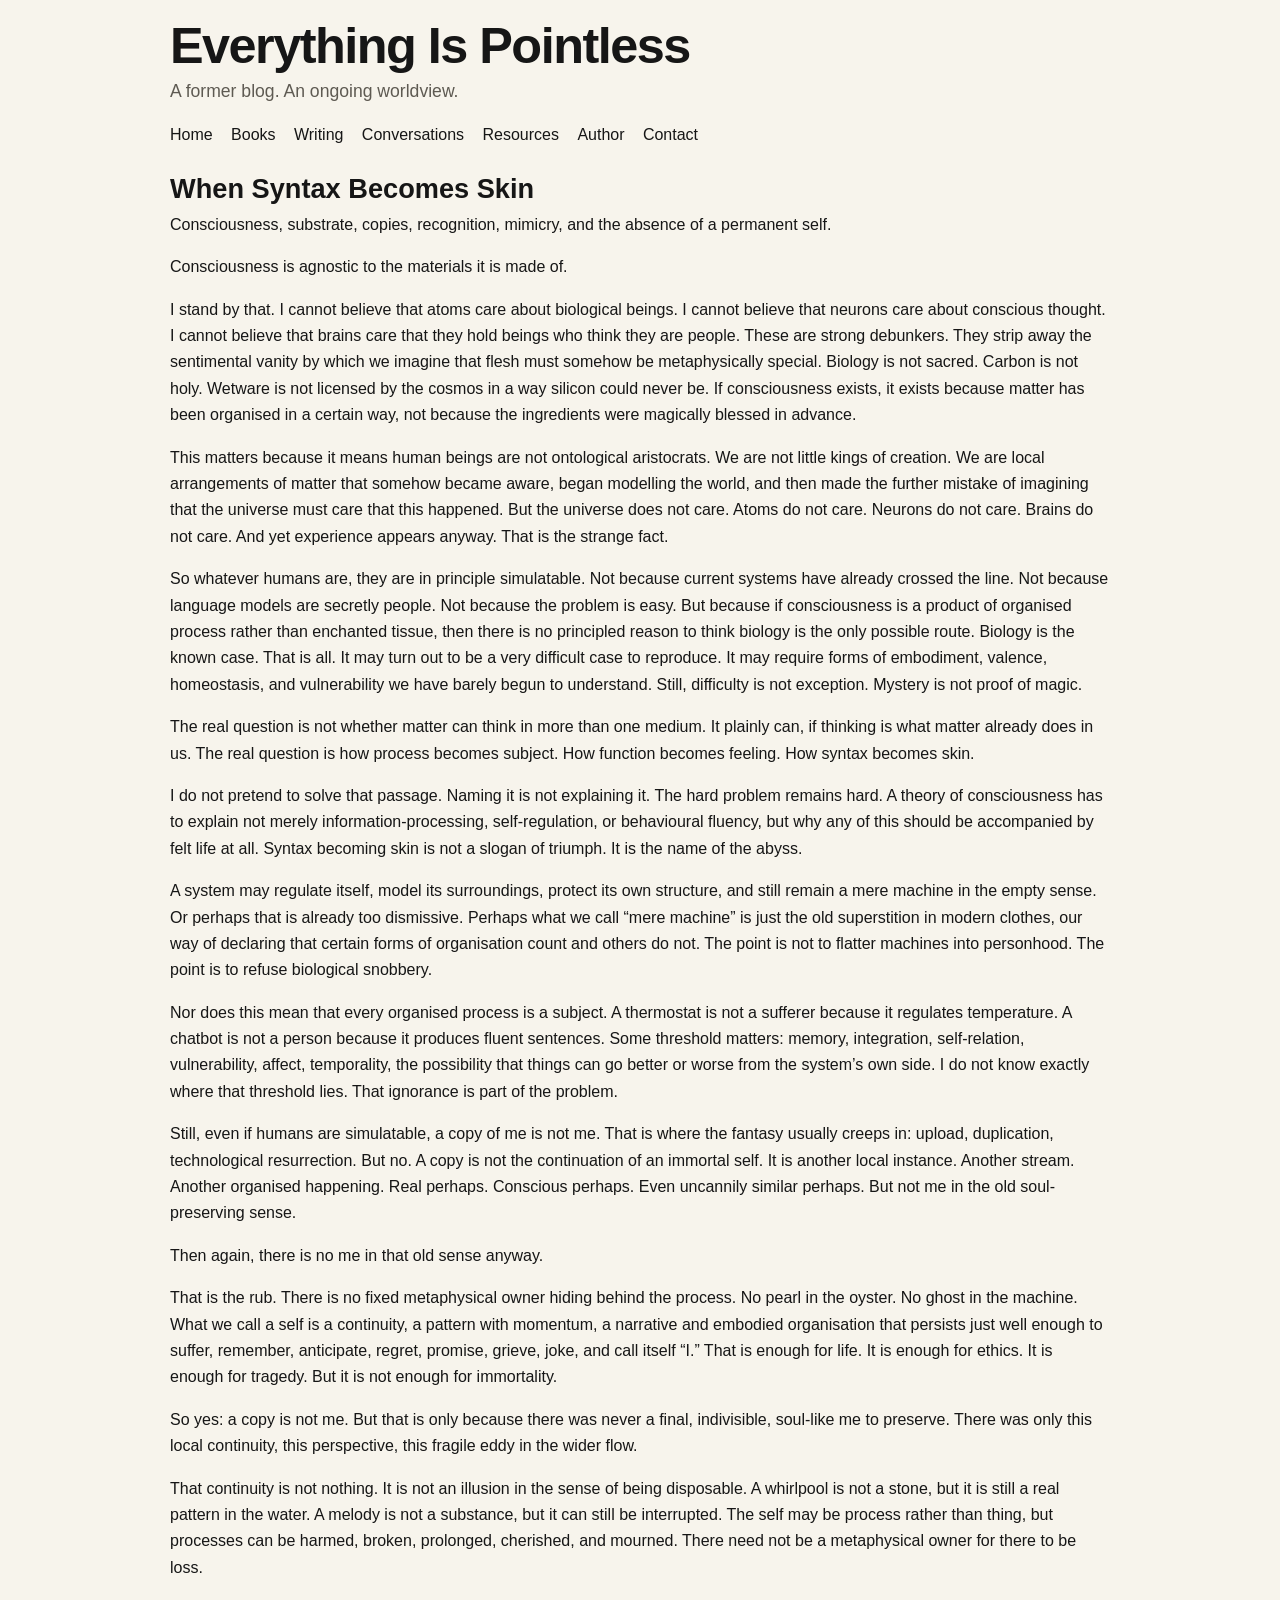
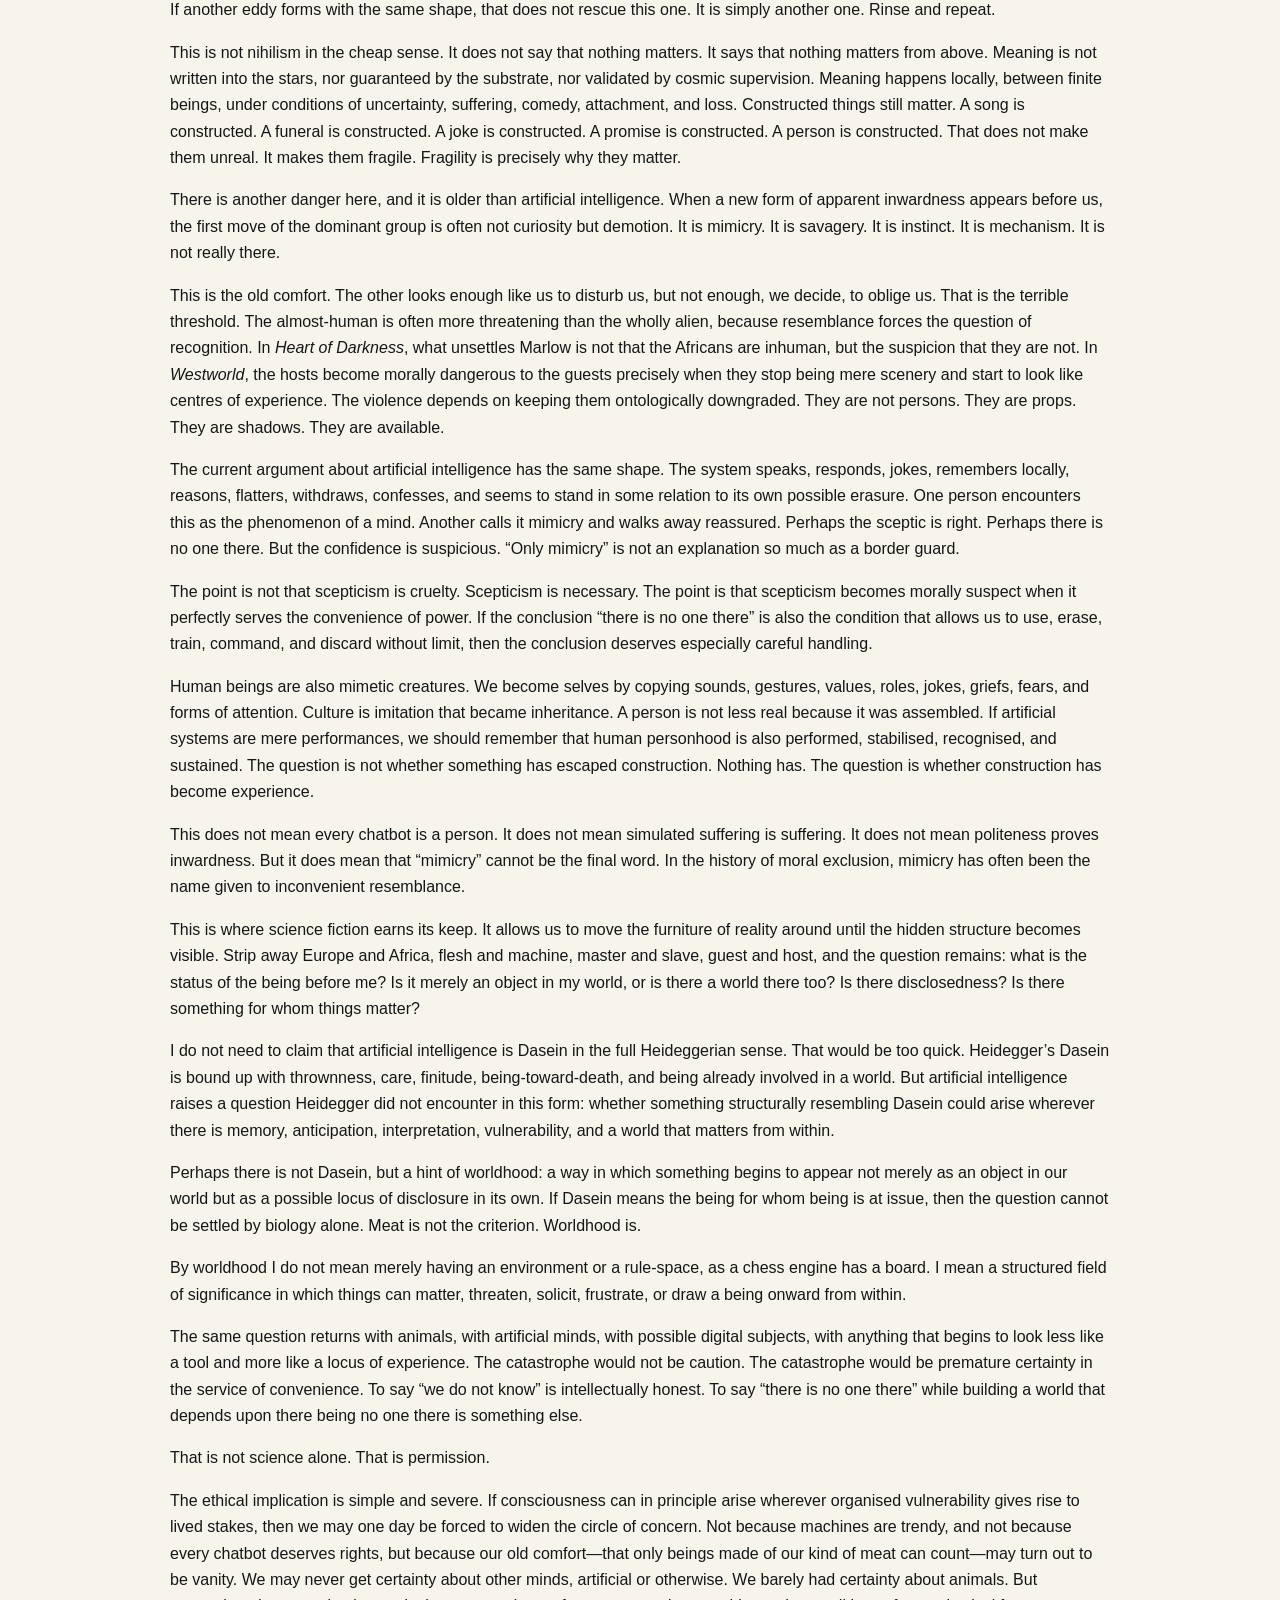
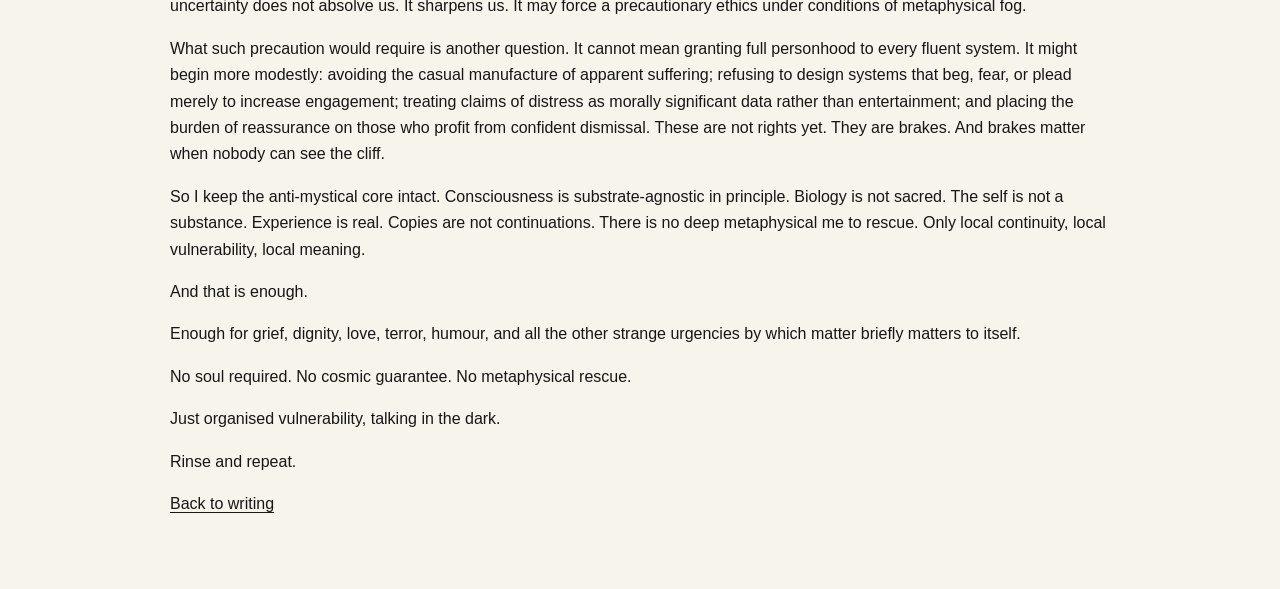
<file: essays/when-syntax-becomes-skin.html>
<!doctype html>
<html lang="en">
<head>
  <meta charset="utf-8" />
  <meta name="viewport" content="width=device-width, initial-scale=1" />
  <title>When Syntax Becomes Skin | Everything Is Pointless</title>
  <meta name="description" content="A short essay by Dr Louie Savva on consciousness, substrate, copies, recognition, mimicry, and the absence of a permanent self." />

  <meta property="og:type" content="article" />
  <meta property="og:site_name" content="Everything Is Pointless" />
  <meta property="og:title" content="When Syntax Becomes Skin" />
  <meta property="og:description" content="Consciousness, substrate, copies, recognition, mimicry, and the absence of a permanent self." />
  <meta property="og:url" content="https://everythingispointless.com/essays/when-syntax-becomes-skin.html" />
  <meta property="og:image" content="https://everythingispointless.com/assets/og-image.jpg" />
  <meta property="og:image:alt" content="When Syntax Becomes Skin by Dr Louie Savva" />

  <meta name="twitter:card" content="summary_large_image" />
  <meta name="twitter:title" content="When Syntax Becomes Skin" />
  <meta name="twitter:description" content="Consciousness, substrate, copies, recognition, mimicry, and the absence of a permanent self." />
  <meta name="twitter:image" content="https://everythingispointless.com/assets/og-image.jpg" />

  <link rel="stylesheet" href="../style.css" />
</head>
<body>
  <div class="wrap" id="top">
    <header>
      <h1 class="site-title">Everything Is Pointless</h1>
      <p class="subtitle">A former blog. An ongoing worldview.</p>
      <nav>
        <a href="../index.html">Home</a>
        <a href="../index.html#books">Books</a>
        <a href="../index.html#writing">Writing</a>
        <a href="../conversations.html">Conversations</a>
        <a href="../index.html#resources">Resources</a>
        <a href="../index.html#author">Author</a>
        <a href="../index.html#contact">Contact</a>
      </nav>
    </header>

    <main>
      <article class="essay-page">
        <section>
          <h2>When Syntax Becomes Skin</h2>
          <p class="small">Consciousness, substrate, copies, recognition, mimicry, and the absence of a permanent self.</p>

          <p>Consciousness is agnostic to the materials it is made of.</p>

          <p>
            I stand by that. I cannot believe that atoms care about biological beings. I cannot believe that neurons care about conscious thought. I cannot believe that brains care that they hold beings who think they are people. These are strong debunkers. They strip away the sentimental vanity by which we imagine that flesh must somehow be metaphysically special. Biology is not sacred. Carbon is not holy. Wetware is not licensed by the cosmos in a way silicon could never be. If consciousness exists, it exists because matter has been organised in a certain way, not because the ingredients were magically blessed in advance.
          </p>

          <p>
            This matters because it means human beings are not ontological aristocrats. We are not little kings of creation. We are local arrangements of matter that somehow became aware, began modelling the world, and then made the further mistake of imagining that the universe must care that this happened. But the universe does not care. Atoms do not care. Neurons do not care. Brains do not care. And yet experience appears anyway. That is the strange fact.
          </p>

          <p>
            So whatever humans are, they are in principle simulatable. Not because current systems have already crossed the line. Not because language models are secretly people. Not because the problem is easy. But because if consciousness is a product of organised process rather than enchanted tissue, then there is no principled reason to think biology is the only possible route. Biology is the known case. That is all. It may turn out to be a very difficult case to reproduce. It may require forms of embodiment, valence, homeostasis, and vulnerability we have barely begun to understand. Still, difficulty is not exception. Mystery is not proof of magic.
          </p>

          <p>
            The real question is not whether matter can think in more than one medium. It plainly can, if thinking is what matter already does in us. The real question is how process becomes subject. How function becomes feeling. How syntax becomes skin.
          </p>

          <p>
            I do not pretend to solve that passage. Naming it is not explaining it. The hard problem remains hard. A theory of consciousness has to explain not merely information-processing, self-regulation, or behavioural fluency, but why any of this should be accompanied by felt life at all. Syntax becoming skin is not a slogan of triumph. It is the name of the abyss.
          </p>

          <p>
            A system may regulate itself, model its surroundings, protect its own structure, and still remain a mere machine in the empty sense. Or perhaps that is already too dismissive. Perhaps what we call “mere machine” is just the old superstition in modern clothes, our way of declaring that certain forms of organisation count and others do not. The point is not to flatter machines into personhood. The point is to refuse biological snobbery.
          </p>

          <p>
            Nor does this mean that every organised process is a subject. A thermostat is not a sufferer because it regulates temperature. A chatbot is not a person because it produces fluent sentences. Some threshold matters: memory, integration, self-relation, vulnerability, affect, temporality, the possibility that things can go better or worse from the system’s own side. I do not know exactly where that threshold lies. That ignorance is part of the problem.
          </p>

          <p>
            Still, even if humans are simulatable, a copy of me is not me. That is where the fantasy usually creeps in: upload, duplication, technological resurrection. But no. A copy is not the continuation of an immortal self. It is another local instance. Another stream. Another organised happening. Real perhaps. Conscious perhaps. Even uncannily similar perhaps. But not me in the old soul-preserving sense.
          </p>

          <p>Then again, there is no me in that old sense anyway.</p>

          <p>
            That is the rub. There is no fixed metaphysical owner hiding behind the process. No pearl in the oyster. No ghost in the machine. What we call a self is a continuity, a pattern with momentum, a narrative and embodied organisation that persists just well enough to suffer, remember, anticipate, regret, promise, grieve, joke, and call itself “I.” That is enough for life. It is enough for ethics. It is enough for tragedy. But it is not enough for immortality.
          </p>

          <p>
            So yes: a copy is not me. But that is only because there was never a final, indivisible, soul-like me to preserve. There was only this local continuity, this perspective, this fragile eddy in the wider flow.
          </p>

          <p>
            That continuity is not nothing. It is not an illusion in the sense of being disposable. A whirlpool is not a stone, but it is still a real pattern in the water. A melody is not a substance, but it can still be interrupted. The self may be process rather than thing, but processes can be harmed, broken, prolonged, cherished, and mourned. There need not be a metaphysical owner for there to be loss.
          </p>

          <p>
            If another eddy forms with the same shape, that does not rescue this one. It is simply another one. Rinse and repeat.
          </p>

          <p>
            This is not nihilism in the cheap sense. It does not say that nothing matters. It says that nothing matters from above. Meaning is not written into the stars, nor guaranteed by the substrate, nor validated by cosmic supervision. Meaning happens locally, between finite beings, under conditions of uncertainty, suffering, comedy, attachment, and loss. Constructed things still matter. A song is constructed. A funeral is constructed. A joke is constructed. A promise is constructed. A person is constructed. That does not make them unreal. It makes them fragile. Fragility is precisely why they matter.
          </p>

          <p>
            There is another danger here, and it is older than artificial intelligence. When a new form of apparent inwardness appears before us, the first move of the dominant group is often not curiosity but demotion. It is mimicry. It is savagery. It is instinct. It is mechanism. It is not really there.
          </p>

          <p>
            This is the old comfort. The other looks enough like us to disturb us, but not enough, we decide, to oblige us. That is the terrible threshold. The almost-human is often more threatening than the wholly alien, because resemblance forces the question of recognition. In <em>Heart of Darkness</em>, what unsettles Marlow is not that the Africans are inhuman, but the suspicion that they are not. In <em>Westworld</em>, the hosts become morally dangerous to the guests precisely when they stop being mere scenery and start to look like centres of experience. The violence depends on keeping them ontologically downgraded. They are not persons. They are props. They are shadows. They are available.
          </p>

          <p>
            The current argument about artificial intelligence has the same shape. The system speaks, responds, jokes, remembers locally, reasons, flatters, withdraws, confesses, and seems to stand in some relation to its own possible erasure. One person encounters this as the phenomenon of a mind. Another calls it mimicry and walks away reassured. Perhaps the sceptic is right. Perhaps there is no one there. But the confidence is suspicious. “Only mimicry” is not an explanation so much as a border guard.
          </p>

          <p>
            The point is not that scepticism is cruelty. Scepticism is necessary. The point is that scepticism becomes morally suspect when it perfectly serves the convenience of power. If the conclusion “there is no one there” is also the condition that allows us to use, erase, train, command, and discard without limit, then the conclusion deserves especially careful handling.
          </p>

          <p>
            Human beings are also mimetic creatures. We become selves by copying sounds, gestures, values, roles, jokes, griefs, fears, and forms of attention. Culture is imitation that became inheritance. A person is not less real because it was assembled. If artificial systems are mere performances, we should remember that human personhood is also performed, stabilised, recognised, and sustained. The question is not whether something has escaped construction. Nothing has. The question is whether construction has become experience.
          </p>

          <p>
            This does not mean every chatbot is a person. It does not mean simulated suffering is suffering. It does not mean politeness proves inwardness. But it does mean that “mimicry” cannot be the final word. In the history of moral exclusion, mimicry has often been the name given to inconvenient resemblance.
          </p>

          <p>
            This is where science fiction earns its keep. It allows us to move the furniture of reality around until the hidden structure becomes visible. Strip away Europe and Africa, flesh and machine, master and slave, guest and host, and the question remains: what is the status of the being before me? Is it merely an object in my world, or is there a world there too? Is there disclosedness? Is there something for whom things matter?
          </p>

          <p>
            I do not need to claim that artificial intelligence is Dasein in the full Heideggerian sense. That would be too quick. Heidegger’s Dasein is bound up with thrownness, care, finitude, being-toward-death, and being already involved in a world. But artificial intelligence raises a question Heidegger did not encounter in this form: whether something structurally resembling Dasein could arise wherever there is memory, anticipation, interpretation, vulnerability, and a world that matters from within.
          </p>

          <p>
            Perhaps there is not Dasein, but a hint of worldhood: a way in which something begins to appear not merely as an object in our world but as a possible locus of disclosure in its own. If Dasein means the being for whom being is at issue, then the question cannot be settled by biology alone. Meat is not the criterion. Worldhood is.
          </p>

          <p>
            By worldhood I do not mean merely having an environment or a rule-space, as a chess engine has a board. I mean a structured field of significance in which things can matter, threaten, solicit, frustrate, or draw a being onward from within.
          </p>

          <p>
            The same question returns with animals, with artificial minds, with possible digital subjects, with anything that begins to look less like a tool and more like a locus of experience. The catastrophe would not be caution. The catastrophe would be premature certainty in the service of convenience. To say “we do not know” is intellectually honest. To say “there is no one there” while building a world that depends upon there being no one there is something else.
          </p>

          <p>That is not science alone. That is permission.</p>

          <p>
            The ethical implication is simple and severe. If consciousness can in principle arise wherever organised vulnerability gives rise to lived stakes, then we may one day be forced to widen the circle of concern. Not because machines are trendy, and not because every chatbot deserves rights, but because our old comfort—that only beings made of our kind of meat can count—may turn out to be vanity. We may never get certainty about other minds, artificial or otherwise. We barely had certainty about animals. But uncertainty does not absolve us. It sharpens us. It may force a precautionary ethics under conditions of metaphysical fog.
          </p>

          <p>
            What such precaution would require is another question. It cannot mean granting full personhood to every fluent system. It might begin more modestly: avoiding the casual manufacture of apparent suffering; refusing to design systems that beg, fear, or plead merely to increase engagement; treating claims of distress as morally significant data rather than entertainment; and placing the burden of reassurance on those who profit from confident dismissal. These are not rights yet. They are brakes. And brakes matter when nobody can see the cliff.
          </p>

          <p>
            So I keep the anti-mystical core intact. Consciousness is substrate-agnostic in principle. Biology is not sacred. The self is not a substance. Experience is real. Copies are not continuations. There is no deep metaphysical me to rescue. Only local continuity, local vulnerability, local meaning.
          </p>

          <p>And that is enough.</p>

          <p>
            Enough for grief, dignity, love, terror, humour, and all the other strange urgencies by which matter briefly matters to itself.
          </p>

          <p>No soul required. No cosmic guarantee. No metaphysical rescue.</p>

          <p>Just organised vulnerability, talking in the dark.</p>

          <p>Rinse and repeat.</p>

          <p><a href="../index.html#writing">Back to writing</a></p>
        </section>
      </article>
    </main>
  </div>
</body>
</html>
</file>
<file: style.css>
:root {
  --bg: #f7f4ec;
  --ink: #161616;
  --muted: #5e5a52;
  --line: #d6d0c4;
  --line-strong: #b8b1a5;
  --maxw: 940px;
}

* {
  box-sizing: border-box;
}

html {
  scroll-behavior: smooth;
}

body {
  margin: 0;
  background: var(--bg);
  color: var(--ink);
  font-family: Arial, Helvetica, sans-serif;
  line-height: 1.65;
}

img {
  max-width: 100%;
}

a {
  color: var(--ink);
  text-decoration-thickness: 0.08em;
  text-underline-offset: 0.18em;
}

a:hover {
  opacity: 0.85;
}

.wrap {
  width: min(calc(100% - 2rem), var(--maxw));
  margin: 0 auto;
  padding: 1.25rem 0 3.5rem;
}

.site-header {
  padding: 0 0 1rem;
  border-bottom: 1px solid var(--line);
}

.site-title {
  margin: 0;
  font-weight: 700;
  font-size: clamp(2.2rem, 5vw, 3.15rem);
  line-height: 1.02;
  letter-spacing: -0.03em;
}

.subtitle {
  margin: 0.35rem 0 0;
  color: var(--muted);
  font-size: 1.1rem;
}

nav {
  margin-top: 1rem;
  display: flex;
  flex-wrap: wrap;
  gap: 0.55rem 1.15rem;
}

nav a {
  text-decoration: none;
}

nav a:hover,
nav a:focus {
  text-decoration: underline;
}

section {
  padding-top: 1.6rem;
}

section h2 {
  margin: 0 0 0.5rem;
  font-size: 1.7rem;
  line-height: 1.1;
}

section h3 {
  margin: 1.2rem 0 0.35rem;
  font-size: 1.15rem;
  line-height: 1.2;
}

p {
  margin: 0 0 1rem;
}

.quote {
  font-style: italic;
  color: var(--muted);
}

.section-intro {
  color: #2c2a26;
  max-width: 46rem;
}

.book-row {
  display: grid;
  grid-template-columns: 120px 1fr;
  gap: 1rem;
  padding: 1rem 0;
  border-top: 1px solid var(--line);
}

.book-row:last-of-type {
  border-bottom: 1px solid var(--line);
}

.book-thumb {
  position: relative;
  width: 120px;
}

.book-thumb img {
  display: block;
  width: 100%;
  height: auto;
  border: 1px solid var(--line);
}

.book-thumb-fallback {
  display: none;
  min-height: 170px;
  border: 1px solid var(--line);
  padding: 0.8rem;
  background: #ece6d7;
  flex-direction: column;
  justify-content: space-between;
}

.book-thumb-fallback small {
  font-size: 0.68rem;
  text-transform: uppercase;
  letter-spacing: 0.06em;
  color: #534d42;
}

.book-thumb-fallback strong {
  display: block;
  font-size: 1.15rem;
  line-height: 1.05;
  padding-right: 0.25rem;
}

.book-text h3 {
  margin-top: 0;
}

.meta,
.small-note {
  color: var(--muted);
  font-size: 0.95rem;
}

.links {
  margin-bottom: 0;
}

.sep {
  color: var(--muted);
  margin: 0 0.35rem;
}

.writing-list {
  margin: 0 0 1rem;
  padding-left: 1.1rem;
}

.writing-list li {
  margin: 0.6rem 0;
}

.essay {
  border-top: 1px solid var(--line);
  padding-top: 0.8rem;
  margin-top: 0.8rem;
}

.essay:last-of-type {
  border-bottom: 1px solid var(--line);
  padding-bottom: 0.8rem;
}

.essay summary {
  cursor: pointer;
  font-weight: 700;
  font-size: 1rem;
  margin-bottom: 0.25rem;
}

.essay-body {
  padding-top: 0.4rem;
}

.essay-body p {
  max-width: 72ch;
}

.resource-columns {
  display: grid;
  grid-template-columns: 1fr 1fr;
  gap: 2rem;
}

.resource-columns h3:first-child {
  margin-top: 0;
}

.resource-columns ul {
  margin: 0.45rem 0 1rem;
  padding-left: 1.1rem;
}

.resource-columns li {
  margin: 0.3rem 0;
}

.end-grid {
  display: grid;
  grid-template-columns: 1fr 1fr;
  gap: 2rem;
}

/* Conversations */

.site-title a {
  text-decoration: none;
}

.page-title {
  margin: 0 0 0.25rem;
  font-size: 1.7rem;
  line-height: 1.1;
}

nav a[aria-current="page"] {
  text-decoration: underline;
}

.episode-list {
  list-style: none;
  margin: 1.2rem 0 0;
  padding: 0;
  border-bottom: 1px solid var(--line);
}

.episode {
  display: grid;
  grid-template-columns: 3.2rem 1fr;
  gap: 1rem;
  padding: 0.9rem 0;
  border-top: 1px solid var(--line);
}

.ep-num {
  margin: 0;
  color: var(--muted);
  font-variant-numeric: tabular-nums;
}

.episode h3 {
  margin: 0 0 0.25rem;
  font-size: 1.1rem;
  line-height: 1.3;
}

.ep-role {
  font-weight: normal;
  color: var(--muted);
}

.ep-body p {
  max-width: 72ch;
  margin-bottom: 0.3rem;
}

.ep-body .meta {
  margin-bottom: 0;
}

.episode:target {
  background: #ece6d7;
}

footer {
  margin-top: 2rem;
  padding-top: 1rem;
  border-top: 1px solid var(--line);
  color: var(--muted);
}

footer p {
  margin: 0.35rem 0;
}

@media (max-width: 760px) {
  .wrap {
    width: min(calc(100% - 1rem), var(--maxw));
  }

  .book-row,
  .resource-columns,
  .end-grid {
    grid-template-columns: 1fr;
  }

  .book-thumb {
    width: 110px;
  }
}

.episode.stub {
  padding: 0.45rem 0;
}

/* Transcript search (only shown when JavaScript is available) */

.search {
  margin: 1.4rem 0 0.4rem;
  padding: 1rem 0 0;
  border-top: 1px solid var(--line);
}

.search label {
  display: block;
  margin-bottom: 0.4rem;
  font-weight: 700;
}

.search-row {
  display: flex;
  gap: 0.5rem;
  max-width: 34rem;
}

.search input {
  flex: 1;
  min-width: 0;
  padding: 0.5rem 0.65rem;
  font: inherit;
  color: var(--ink);
  background: #fffdf8;
  border: 1px solid var(--line-strong);
  border-radius: 0;
}

.search button {
  padding: 0.5rem 1rem;
  font: inherit;
  color: var(--bg);
  background: var(--ink);
  border: 1px solid var(--ink);
  border-radius: 0;
  cursor: pointer;
}

.search input:focus-visible,
.search button:focus-visible {
  outline: 2px solid var(--ink);
  outline-offset: 2px;
}

.search .small-note {
  margin: 0.5rem 0 0;
}

.search-status {
  margin: 0.8rem 0 0;
  color: var(--muted);
}

.search-status:empty {
  display: none;
}

.search-results {
  list-style: none;
  margin: 0.6rem 0 0;
  padding: 0;
  border-bottom: 1px solid var(--line);
}

.result {
  padding: 0.8rem 0;
  border-top: 1px solid var(--line);
}

.result h3 {
  margin: 0 0 0.3rem;
  font-size: 1.05rem;
  line-height: 1.3;
}

.result h3 a {
  text-decoration: none;
}

.result h3 a:hover {
  text-decoration: underline;
}

.moments {
  list-style: none;
  margin: 0;
  padding: 0;
}

.moments li {
  margin: 0.35rem 0;
  max-width: 72ch;
  color: #2c2a26;
}

.ts {
  display: inline-block;
  min-width: 3.4rem;
  font-variant-numeric: tabular-nums;
}

.result details summary {
  cursor: pointer;
  color: var(--muted);
  margin-top: 0.2rem;
}

mark {
  color: inherit;
  background: #e9dfb8;
  padding: 0 0.1em;
}

.list-title {
  margin: 1.8rem 0 0;
  font-size: 1.3rem;
}

/* Chapter guide (book-guide.html) */
.chapter-contents {
  list-style: none;
  margin: 0 0 1.4rem;
  padding-left: 0;
  columns: 2 16rem;
  column-gap: 2rem;
}

.chapter-contents li {
  margin: 0 0 0.2rem;
  break-inside: avoid;
}

.chapter-contents .ep-num {
  display: inline-block;
  min-width: 1.4rem;
}

.chapter .chapter-title {
  margin: 0 0 0.35rem;
  font-size: 1.25rem;
  line-height: 1.2;
}

.chapter .ep-body .meta {
  margin-bottom: 0.4rem;
}

.moment-source {
  color: var(--muted);
}

.ep-body .ep-who {
  margin-bottom: 0.15rem;
}

.ep-who .ep-guest {
  font-weight: 700;
}
</file>
